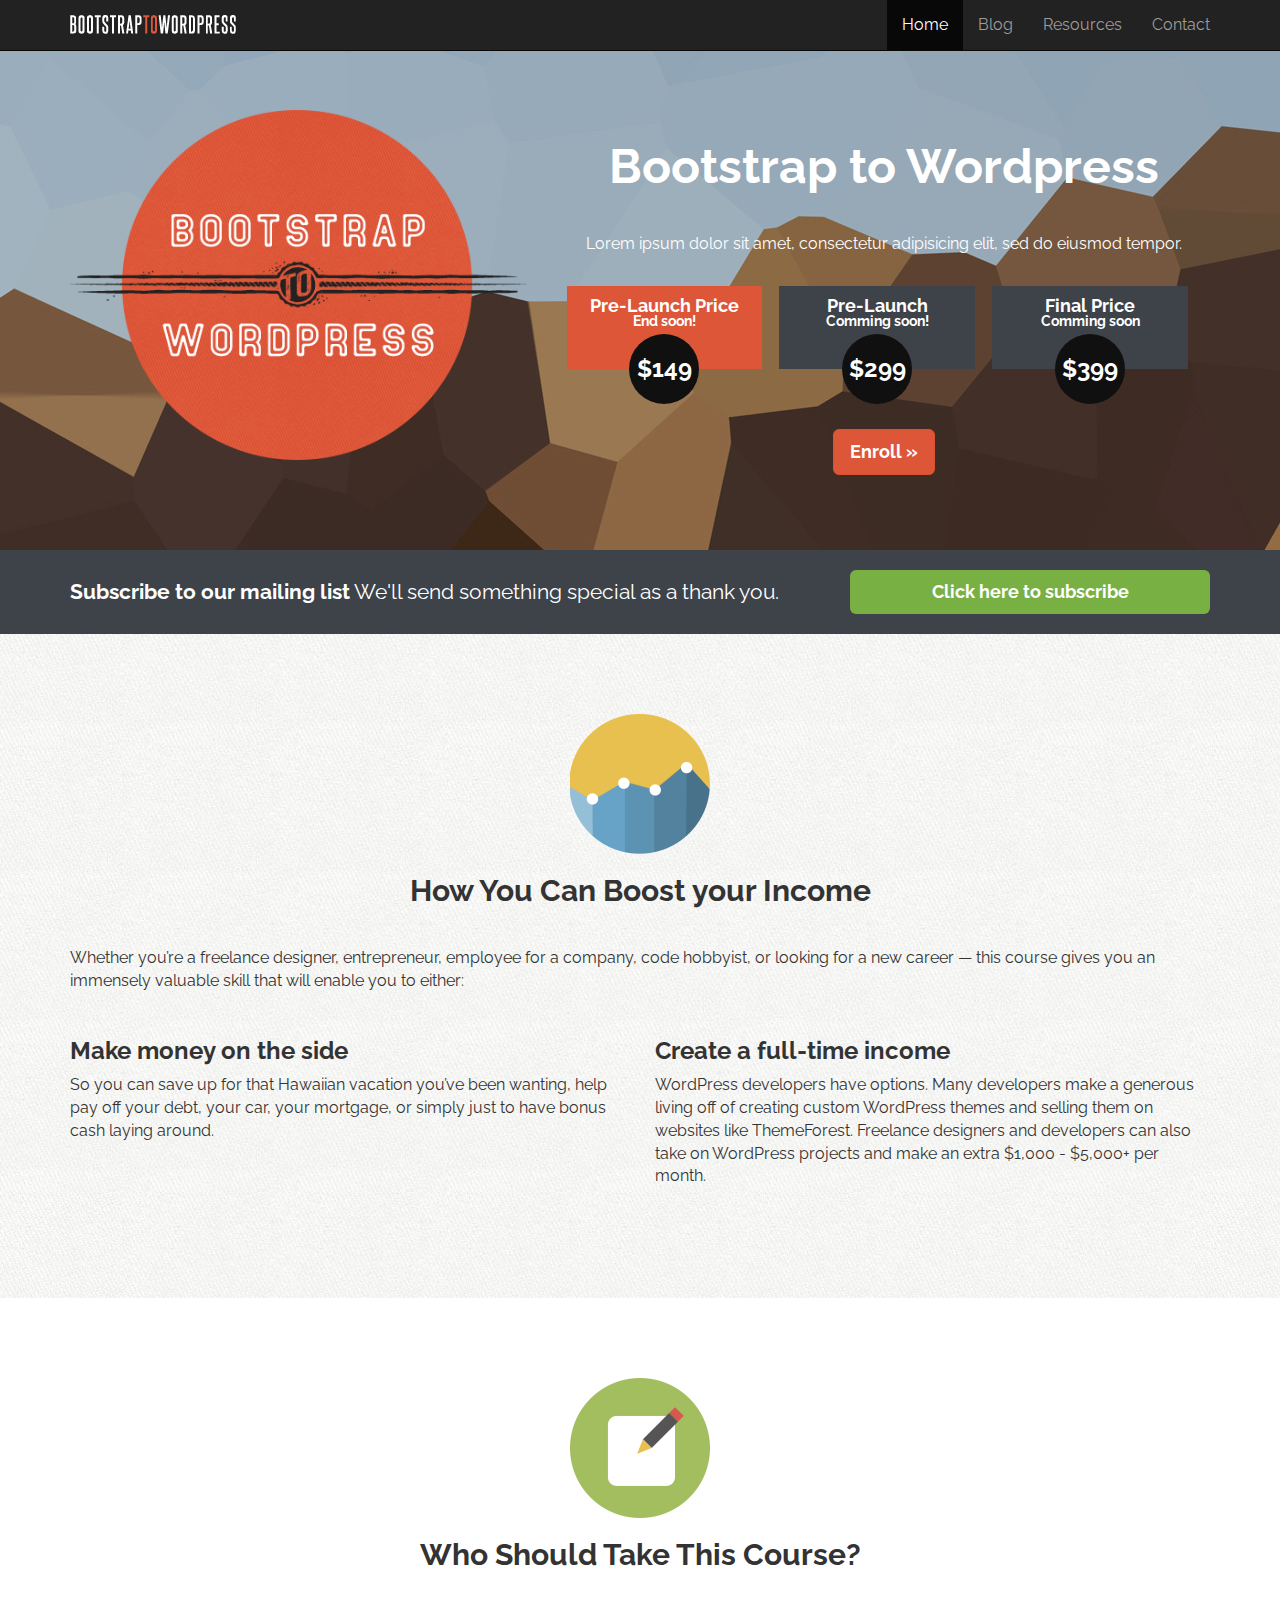
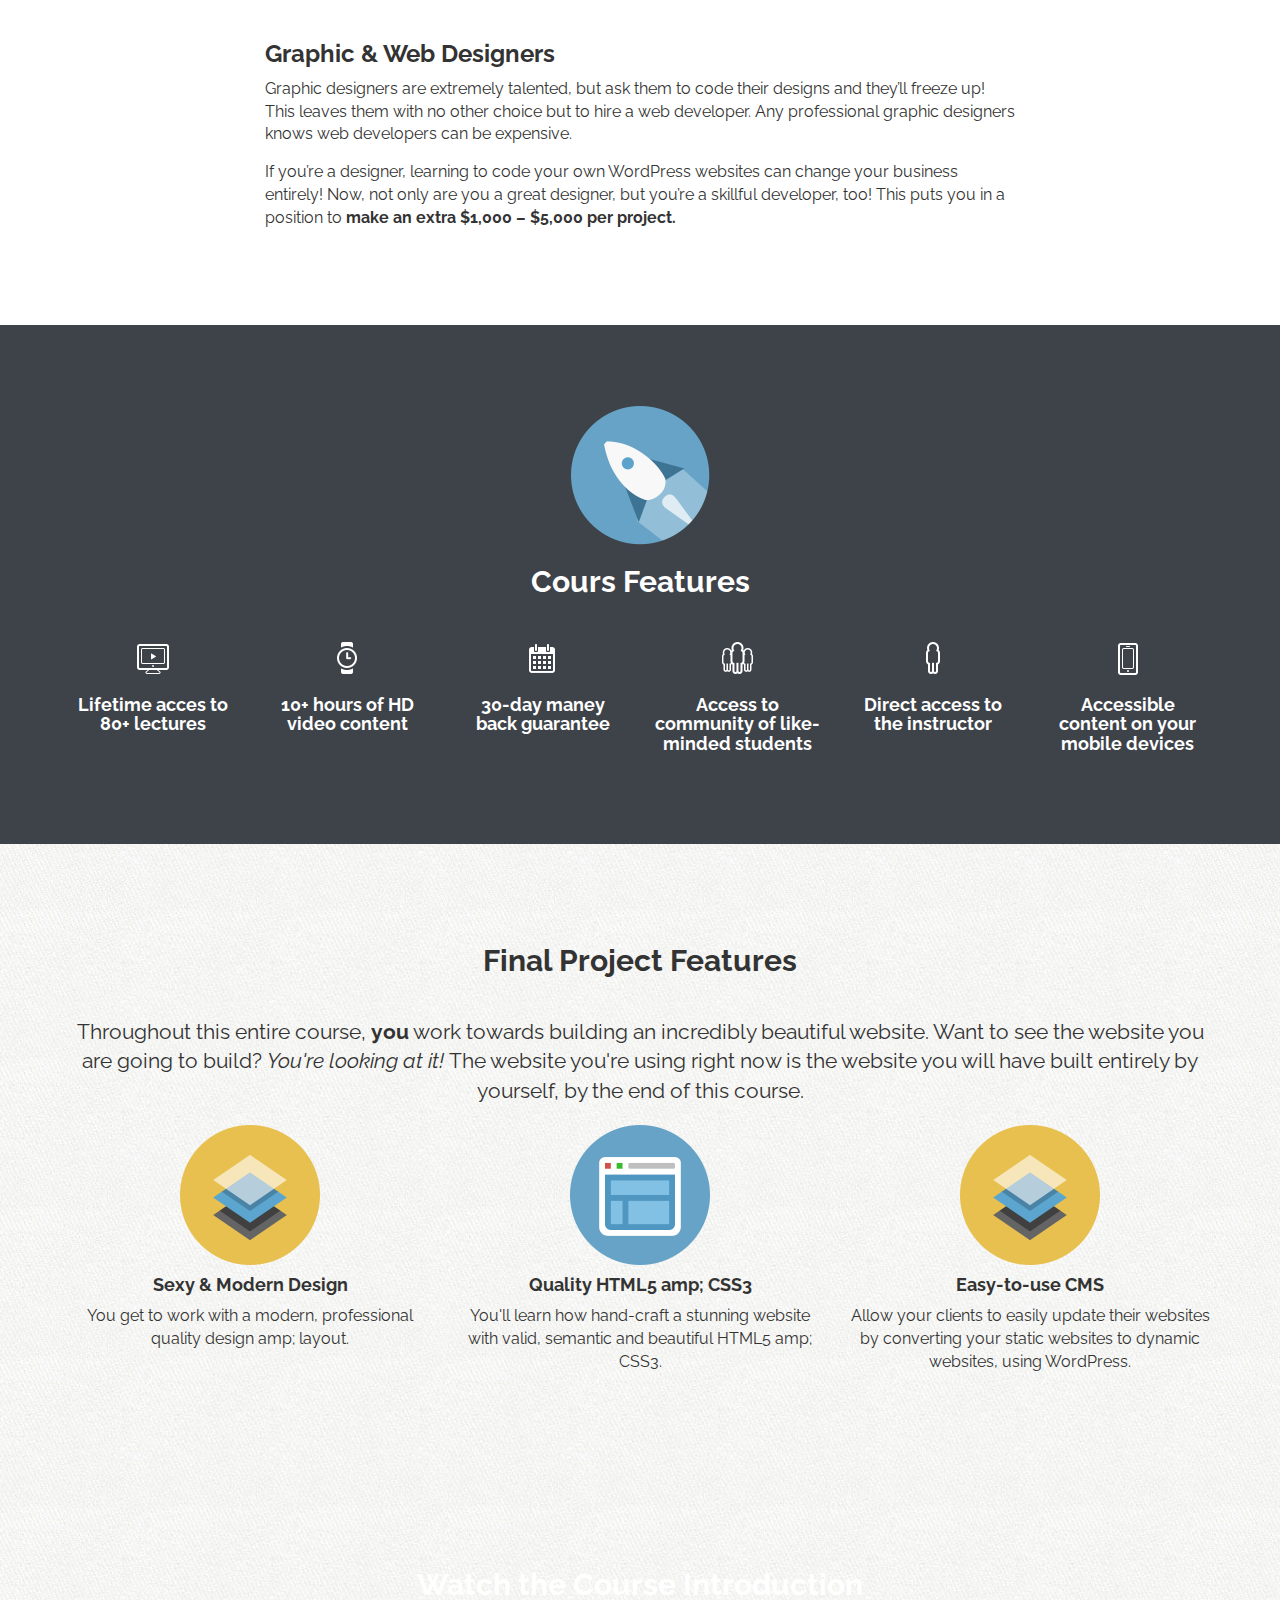
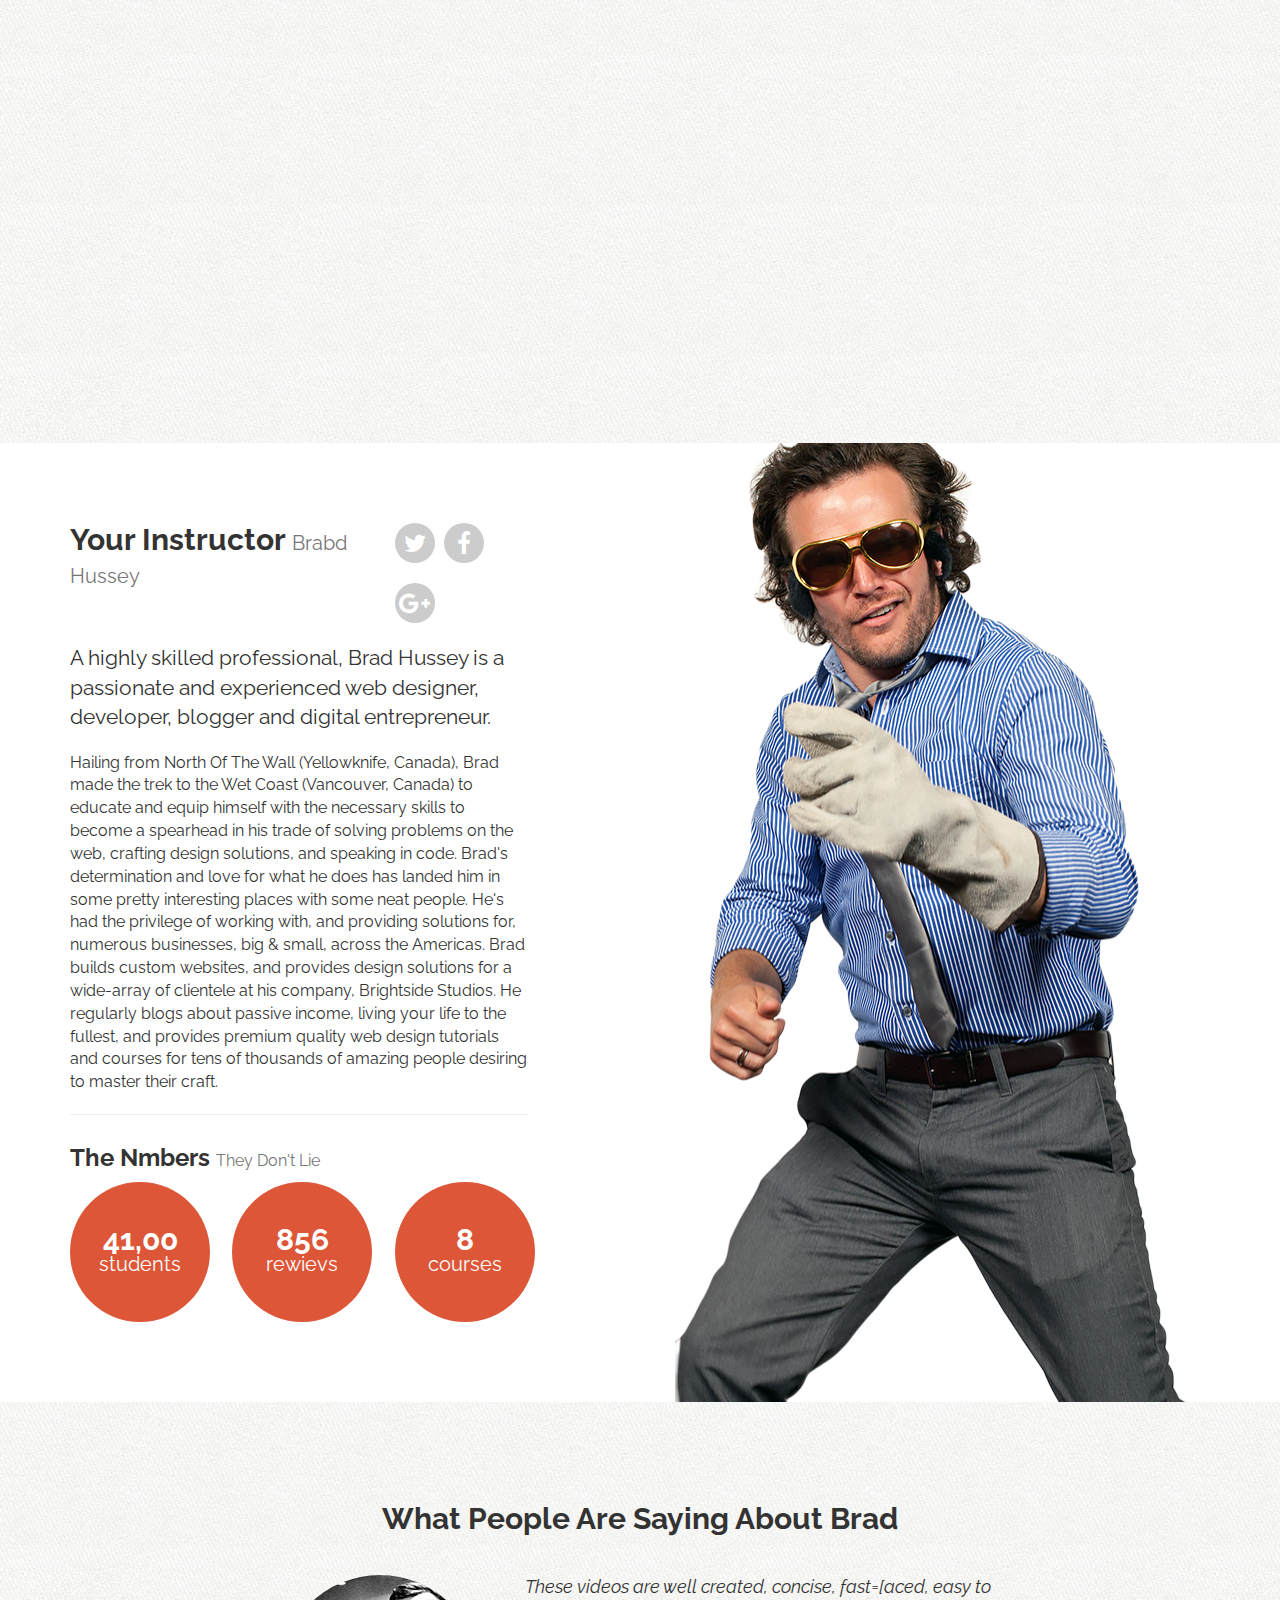
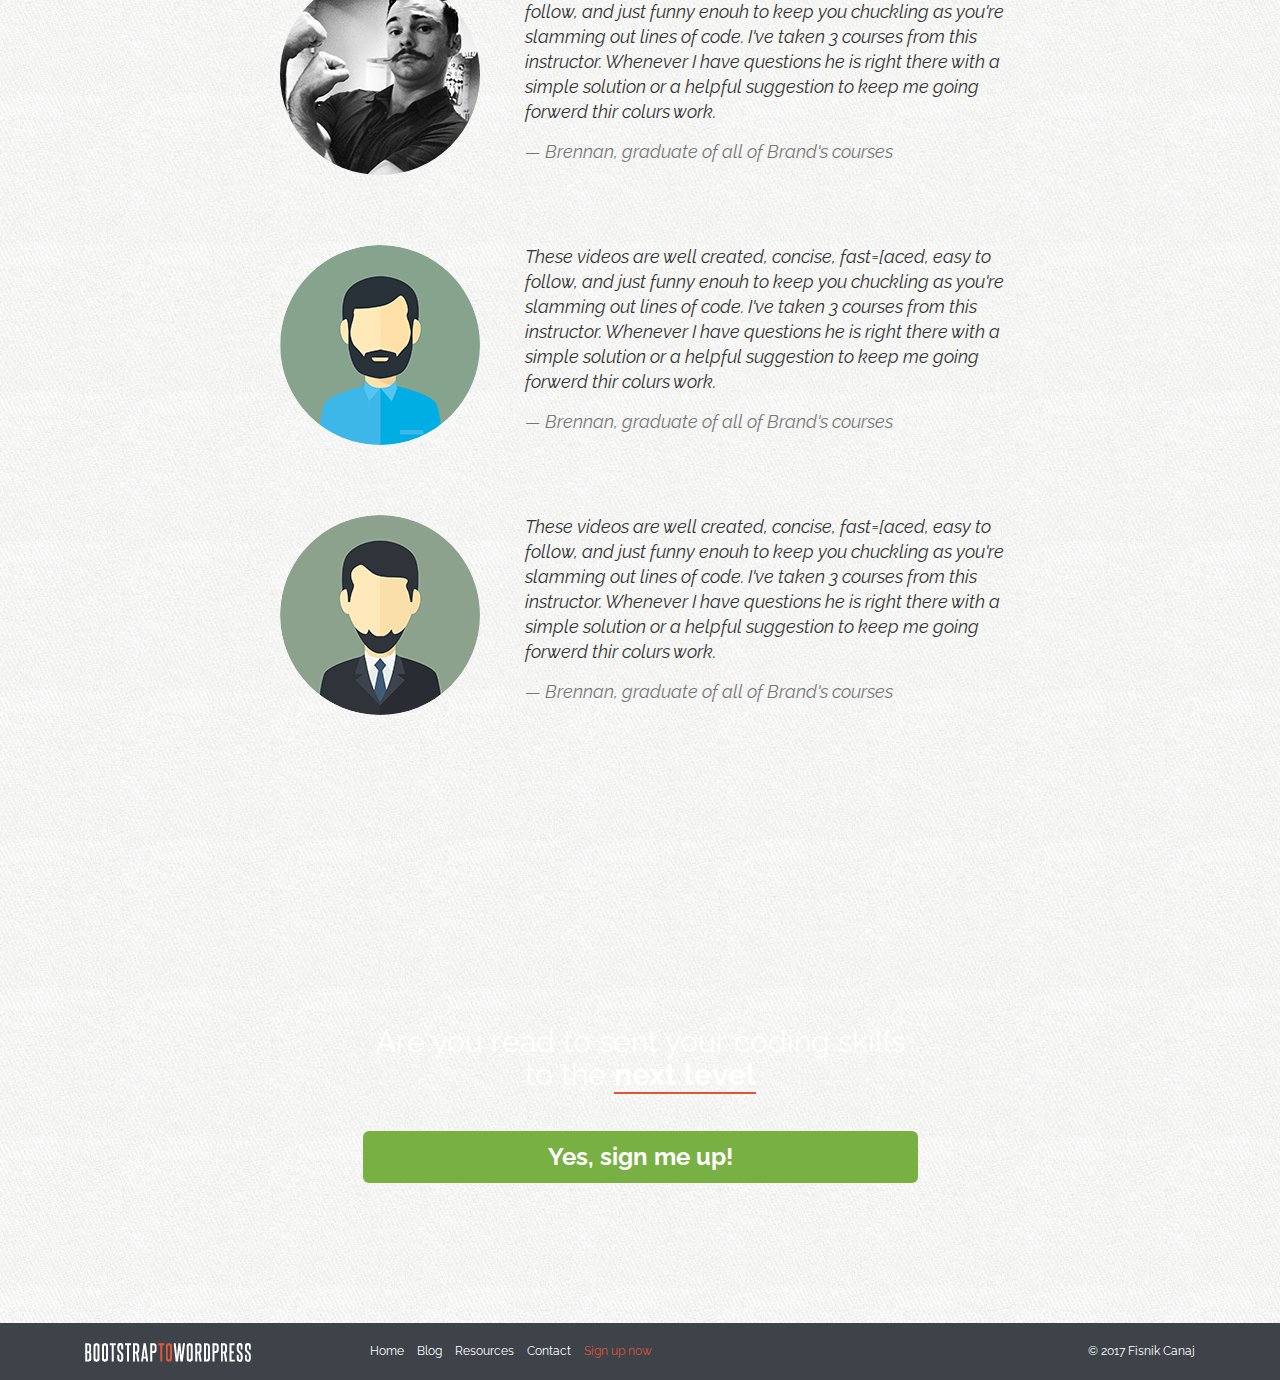
<file: index.html>
<!DOCTYPE html>

<html>

  <head>
    <meta http-equiv="Content-Type" content="text/html; charset=UFC-8">
    <meta charset="utf-8">
    <meta name="viewport" content="width=device-width, initial-scale=1">
    <meta name="description" content="">
    <meta name="author" content="Fisnik Canaj">

    <link rel="icon" href="assets/img/favicon.ico">
    <link rel="stylesheet" href="assets/css/font-awesome/css/font-awesome.min.css">
    <link rel="stylesheet" href="assets/css/bootstrap.min.css">
    <!-- Google fonts Raleway -->
    <link href="https://fonts.googleapis.com/css?family=Raleway:400,700" rel="stylesheet">
    <link rel="stylesheet" href="assets/css/main.css">
    <title>Bootstrap to WordPress</title>

    <!--[if lt IE 9]>
        <script src="https://cdnjs.cloudflare.com/ajax/libs/html5shiv/3.7.3/html5shiv.min.js"></script>
      <![endif]-->

  </head>

  <body>

    <header class="site-header" role="banner">

      <!-- NAVBAR
        ======================================== -->
      <div class="navbar-wrapper">

        <div class="navbar navbar-inverse navbar-fixed-top" role="navigation">

          <div class="container">
            <div class="navbar-header">
              <button type="button" class="navbar-toggle" data-toggle="collapse" data-target=".navbar-collapse">
                <span class="icon-bar"></span>
                <span class="icon-bar"></span>
                <span class="icon-bar"></span>
              </button>
              <a href="/" class="navbar-brand">
                <img src="assets/img/logo.png" alt="Bootstrap to Wordpress">
              </a>
            </div>

            <div class="navbar-collapse collapse">
              <ul class="nav navbar-nav navbar-right">
                <li class="active">
                  <a href="/">Home</a>
                </li>
                <li>
                  <a href="blog.html">Blog</a>
                </li>
                <li>
                  <a href="resources.html">Resources</a>
                </li>
                <li>
                  <a href="contact.html">Contact</a>
                </li>
              </ul>
            </div>
          </div>

        </div>

      </div>
      <!-- navbar wrapper -->

    </header>

    <!-- HERO
      ========================================== -->
    <section id="hero" data-type="background" data-speed="5">

      <article>
        <div class="container clearfix">
          <div class="row">

            <div class="col-sm-5">
              <img class="img-responsive" src="assets/img/logo-badge.png" alt="Bootstrap to Wordpress">
            </div>

            <div class="col-sm-7 hero-text">
              <h1>Bootstrap to Wordpress</h1>
              <p>Lorem ipsum dolor sit amet, consectetur adipisicing elit, sed do eiusmod tempor.</p>

              <div id="price-timeline">

                <div class="price active">
                  <h4>Pre-Launch Price
                    <small>End soon!</small>
                  </h4>
                  <span>$149</span>
                </div>

                <div class="price">
                  <h4>Pre-Launch
                    <small>Comming soon!</small>
                  </h4>
                  <span>$299</span>
                </div>

                <div class="price">
                  <h4>Final Price
                    <small> Comming soon</small>
                  </h4>
                  <span>$399</span>
                </div>

              </div>
              <p>
                <a href="#" class="btn btn-lg btn-danger" href="/" role="button">Enroll &raquo</a>
              </p>

            </div>

          </div>
        </div>
      </article>

    </section>


    <!-- OPT IN section
      ========================================== -->
    <section id="optin">

      <div class="container">
        <div class="row">

          <div class="col-sm-8">
            <p class="lead">
              <strong>Subscribe to our mailing list</strong> We'll send something special as a thank you.</p>
          </div>

          <div class="col-sm-4">
            <button class="btn btn-success btn-lg btn-block" data-toggle="modal" data-target="#myModal">Click here to subscribe</button>
          </div>
        </div>
      </div>

    </section>

    <!-- BOOST YOUR INCOME
      ========================================== -->
    <section id="boost-income">
      <div class="container">

        <div class="section-header">
          <img src="assets/img/icon-boost.png" alt="Chart">
          <h2>How You Can Boost your Income</h2>
        </div>
        <p>Whether you’re a freelance designer, entrepreneur, employee for a company, code hobbyist, or looking for a new career
          — this course gives you an immensely valuable skill that will enable you to either:
        </p>
        <div class="row">
          <div class="col-sm-6">
            <h3>Make money on the side</h3>
            <p>So you can save up for that Hawaiian vacation you’ve been wanting, help pay off your debt, your car, your mortgage,
              or simply just to have bonus cash laying around.</p>
          </div>
          <div class="col-sm-6">
            <h3>Create a full-time income</h3>
            <p>WordPress developers have options. Many developers make a generous living off of creating custom WordPress themes
              and selling them on websites like ThemeForest. Freelance designers and developers can also take on WordPress
              projects and make an extra $1,000 - $5,000+ per month.</p>
          </div>
        </div>
        <p></p>
      </div>
    </section>

    <!-- WHO BENEFITS
      ========================================== -->
    <section id="who-benefits">
      <div class="container">

        <div class="section-header">
          <img src="assets/img/icon-pad.png" alt="Pad and pencil">
          <h2>Who Should Take This Course?</h2>
        </div>

        <div class="row">
          <div class="col-sm-8 col-sm-offset-2">
            <h3>Graphic & Web Designers</h3>
            <p>Graphic designers are extremely talented, but ask them to code their designs and they’ll freeze up! This leaves
              them with no other choice but to hire a web developer. Any professional graphic designers knows web developers
              can be expensive.</p>
            <p>If you’re a designer, learning to code your own WordPress websites can change your business entirely! Now, not
              only are you a great designer, but you’re a skillful developer, too! This puts you in a position to
              <strong>make an extra $1,000 – $5,000 per project.</strong>
            </p>
          </div>
        </div>

      </div>
    </section>

    <!-- COURSE FEATURES
      ========================================== -->
    <section id="course-features">

      <div class="container">
        <div class="section-header">
          <img src="assets/img/icon-rocket.png" alt="Rocket">
          <h2>Cours Features</h2>
        </div>

        <div class="row">
          <div class="col-sm-2">
            <i class="ci ci-computer"></i>
            <h4>Lifetime acces to 80+ lectures</h4>
          </div>

          <div class="col-sm-2">
            <i class="ci ci-watch"></i>
            <h4>10+ hours of HD video content</h4>
          </div>

          <div class="col-sm-2">
            <i class="ci ci-calendar"></i>
            <h4>30-day maney back guarantee</h4>
          </div>

          <div class="col-sm-2">
            <i class="ci ci-community"></i>
            <h4>Access to community of like-minded students</h4>
          </div>

          <div class="col-sm-2">
            <i class="ci ci-instructor"></i>
            <h4>Direct access to the instructor</h4>
          </div>

          <div class="col-sm-2">
            <i class="ci ci-device"></i>
            <h4>Accessible content on your mobile devices</h4>
          </div>
        </div>
      </div>

    </section>

    <!-- PROJECT FEATURES
      ========================================== -->
    <section id="project-features" class="text-center">

      <div class="container">
        <h2>Final Project Features</h2>
        <p class="lead">Throughout this entire course,
          <strong>you</strong> work towards building an incredibly beautiful website. Want to see the website you are going to build?
          <em>
          You're looking at it! </em>The website you're using right now is the website you will have built entirely by yourself,
          by the end of this course.</p>

        <div class="row">
          <div class="col-sm-4">
            <img src="assets/img/icon-design.png" alt="Design">
            <h4>Sexy &amp; Modern Design</h4>
            <p>You get to work with a modern, professional quality design amp; layout.</p>
          </div>

          <div class="col-sm-4">
            <img src="assets/img/icon-code.png" alt="Code">
            <h4>Quality HTML5 amp; CSS3</h4>
            <p>You'll learn how hand-craft a stunning website with valid, semantic and beautiful HTML5 amp; CSS3.</p>
          </div>

          <div class="col-sm-4">
            <img src="assets/img/icon-design.png" alt="Design">
            <h4>Easy-to-use CMS</h4>
            <p>Allow your clients to easily update their websites by converting your static websites to dynamic websites, using
              WordPress.</p>
          </div>
        </div>
      </div>

    </section>

    <!-- VIDEO FEATURES
      ========================================== -->
    <section id="featurette">
      <div class="container">
        <div class="row">
          <div class="col-sm-8  col-sm-offset-2">
            <h2>Watch the Course Introduction</h2>
            <iframe width="100%" height="315" src="https://www.youtube.com/embed/CUxH_rWSI1k" frameborder="0" allowfullscreen></iframe>
          </div>
        </div>
      </div>
    </section>

    <!-- INSTROCTOR
      ========================================== -->
    <section id="instructor">
      <div class="container">
        <div class="instructor-wrapper">
          <div class="row">
            <div class="col-sm-12 col-md-6 col-lg-5">
              <div class="row">
                <div class="col-sm-8">
                  <h2>Your Instructor
                    <small>Brabd Hussey</small>
                  </h2>
                </div>
                <div class="col-sm-4 social-wrapper">
                  <a href="https://twitter.com/fisnikcanaj" class="badge social twitter">
                    <i class="fa fa-twitter"></i>
                  </a>
                  <a href="https://fb.com/fisnikcanaj" class="badge social facebook">
                    <i class="fa fa-facebook"></i>
                  </a>
                  <a href="https://plus.google.com/fisnikcanaj" class="badge social gplus">
                    <i class="fa fa-google-plus"></i>
                  </a>
                </div>
              </div>
              <p class="lead">A highly skilled professional, Brad Hussey is a passionate and experienced web designer, developer, blogger and
                digital entrepreneur.</p>
              <p>Hailing from North Of The Wall (Yellowknife, Canada), Brad made the trek to the Wet Coast (Vancouver, Canada)
                to educate and equip himself with the necessary skills to become a spearhead in his trade of solving problems
                on the web, crafting design solutions, and speaking in code. Brad's determination and love for what he does
                has landed him in some pretty interesting places with some neat people. He's had the privilege of working with,
                and providing solutions for, numerous businesses, big & small, across the Americas. Brad builds custom websites,
                and provides design solutions for a wide-array of clientele at his company, Brightside Studios. He regularly
                blogs about passive income, living your life to the fullest, and provides premium quality web design tutorials
                and courses for tens of thousands of amazing people desiring to master their craft.</p>

              <hr>
              <h3>The Nmbers
                <small>They Don't Lie</small>
              </h3>

              <div class="row">
                <div class="col-xs-4">
                  <div class="num">
                    <div class="num-content">
                      41,00
                      <span>students</span>
                    </div>
                  </div>
                </div>
                <div class="col-xs-4">
                  <div class="num">
                    <div class="num-content">
                       856
                       <span>rewievs</span>
                    </div>
                  </div>
                </div>
                <div class="col-xs-4">
                  <div class="num">
                    <div class="num-content">
                       8
                      <span>courses</span>
                    </div>
                  </div>
                </div>
              </div>
            </div>
          </div>
        </div>
      </div>
    </section>

    <!-- TESTIMONIALS
      ========================================== -->
    <section id="kudos">
      <div class="container">
        <div class="row">
          <div class="col-sm-8 col-sm-offset-2">

            <h2>What People Are Saying About Brad</h2>

            <div class="row testimonial">
              <div class="col-sm-4">
                <img src="assets/img/brennan.jpg" alt="Brennan">
              </div>
              
              <div class="col-sm-8">
                <blockquote>
                  These videos are well created, concise, fast=[aced, easy to follow, and just funny enouh to keep you chuckling as you're slamming out lines of code. I've taken 3 courses from this instructor. Whenever I have questions he is right there with a simple solution or a helpful suggestion to keep me going forwerd thir colurs work.
                  <cite>&mdash; Brennan, graduate of all of Brand's courses </cite>
                </blockquote>
              </div>
            </div>
            <div class="row testimonial">
                <div class="col-sm-4">
                  <img src="assets/img/aj.png" alt="Illustration of a man whit a beard">
                </div>
                
                <div class="col-sm-8">
                  <blockquote>
                    These videos are well created, concise, fast=[aced, easy to follow, and just funny enouh to keep you chuckling as you're slamming out lines of code. I've taken 3 courses from this instructor. Whenever I have questions he is right there with a simple solution or a helpful suggestion to keep me going forwerd thir colurs work.
                    <cite>&mdash; Brennan, graduate of all of Brand's courses </cite>
                  </blockquote>
                </div>
              </div>
              <div class="row testimonial">
                  <div class="col-sm-4">
                    <img src="assets/img/ernest.png" alt="Brennan">
                  </div>
                  
                  <div class="col-sm-8">
                    <blockquote>
                      These videos are well created, concise, fast=[aced, easy to follow, and just funny enouh to keep you chuckling as you're slamming out lines of code. I've taken 3 courses from this instructor. Whenever I have questions he is right there with a simple solution or a helpful suggestion to keep me going forwerd thir colurs work.
                      <cite>&mdash; Brennan, graduate of all of Brand's courses </cite>
                    </blockquote>
                  </div>
                </div>
          </div>
        </div>
      </div>
    </section>

    <!-- SIGN UP SECTION
      ========================================== -->
    <section id="signup" data-type="background" data-speed="4">
      <div class="container">
        <div class="row">
          <div class="col-sm-6 col-sm-offset-3">
            <h2>Are you read to sent your coding skills to the <strong>next level</strong></h2>
            <a href="#" class="btn btn-lg btn-block btn-success">Yes, sign me up!</a>
          </div>
        </div>
      </div>
    </section>

    <!-- FOOTER
      ========================================== -->
    <footer>

      <div class="container">
        <div class="col-sm-3">
          <p><a href="/"><img src="assets/img/logo.png" alt="Bootstrap to Wordpress"></a></p>
        </div>

        <div class="col-sm-6">
          <nav>
            <ul class="list-unstyled list-inline">
              <li><a href="#">Home</a></li>
              <li><a href="#">Blog</a></li>
              <li><a href="#">Resources</a></li>
              <li><a href="#">Contact</a></li>
              <li class="signup-link"><a href="#">Sign up now</a></li>
            </ul>
          </nav>
        </div>

        <div class="col-sm-3">
          <p class="pull-right">&copy; 2017 Fisnik Canaj </p>
        </div>
        
      </div>
    </footer>

    <!-- MODaL
      ======================================= -->
    <div class="modal fade" id="myModal">

      <div class="modal-dialog">
        <div class="modal-content">

          <div class="modal-header">
            <button type="button" class="close" data-dismiss="modal">
              <span aria-hidden="true">&times;</span>
              <span class="sr-only"> Close</span>
            </button>

            <h4 class="modal-title" id="myModalLabel">
              <i class="fa fa-envelope"></i> Subscribe to our Mailing List</h4>
          </div>

          <div class="modal-body">
            <p>Simply enter your name and email! As a thank you for joing us, we're going to give you one of our best-selling
              courses.
              <em>for free</em>
            </p>

            <form action="" class="form-inline" role="form">

              <div class="form-group">
                <label for="subscribe-name" class="sr-only"></label>
                <input type="text" class="form-control" placeholder="Your first name">
              </div>

              <div class="form-group">
                <label for="subscribe-email"></label>
                <input type="text" class="form-control" placeholder="Your first name">
              </div>
              <input type="submit" class="btn btn-danger" value="Subscribe">
            </form>

            <hr/>

            <p>
              <small>By proviting your email you consent to reciving occasionl promotional emails &amp; newsletters.
                <br> No Spam. Just Good stuff. We respect your privacy</small>
            </p>
          </div>

        </div>
      </div>

    </div>

    <script src="https://ajax.googleapis.com/ajax/libs/jquery/3.2.1/jquery.min.js"></script>
    <script src="assets/js/bootstrap.min.js"></script>
    <script src="assets/js/main.js"></script>
  </body>

</html>
</file>
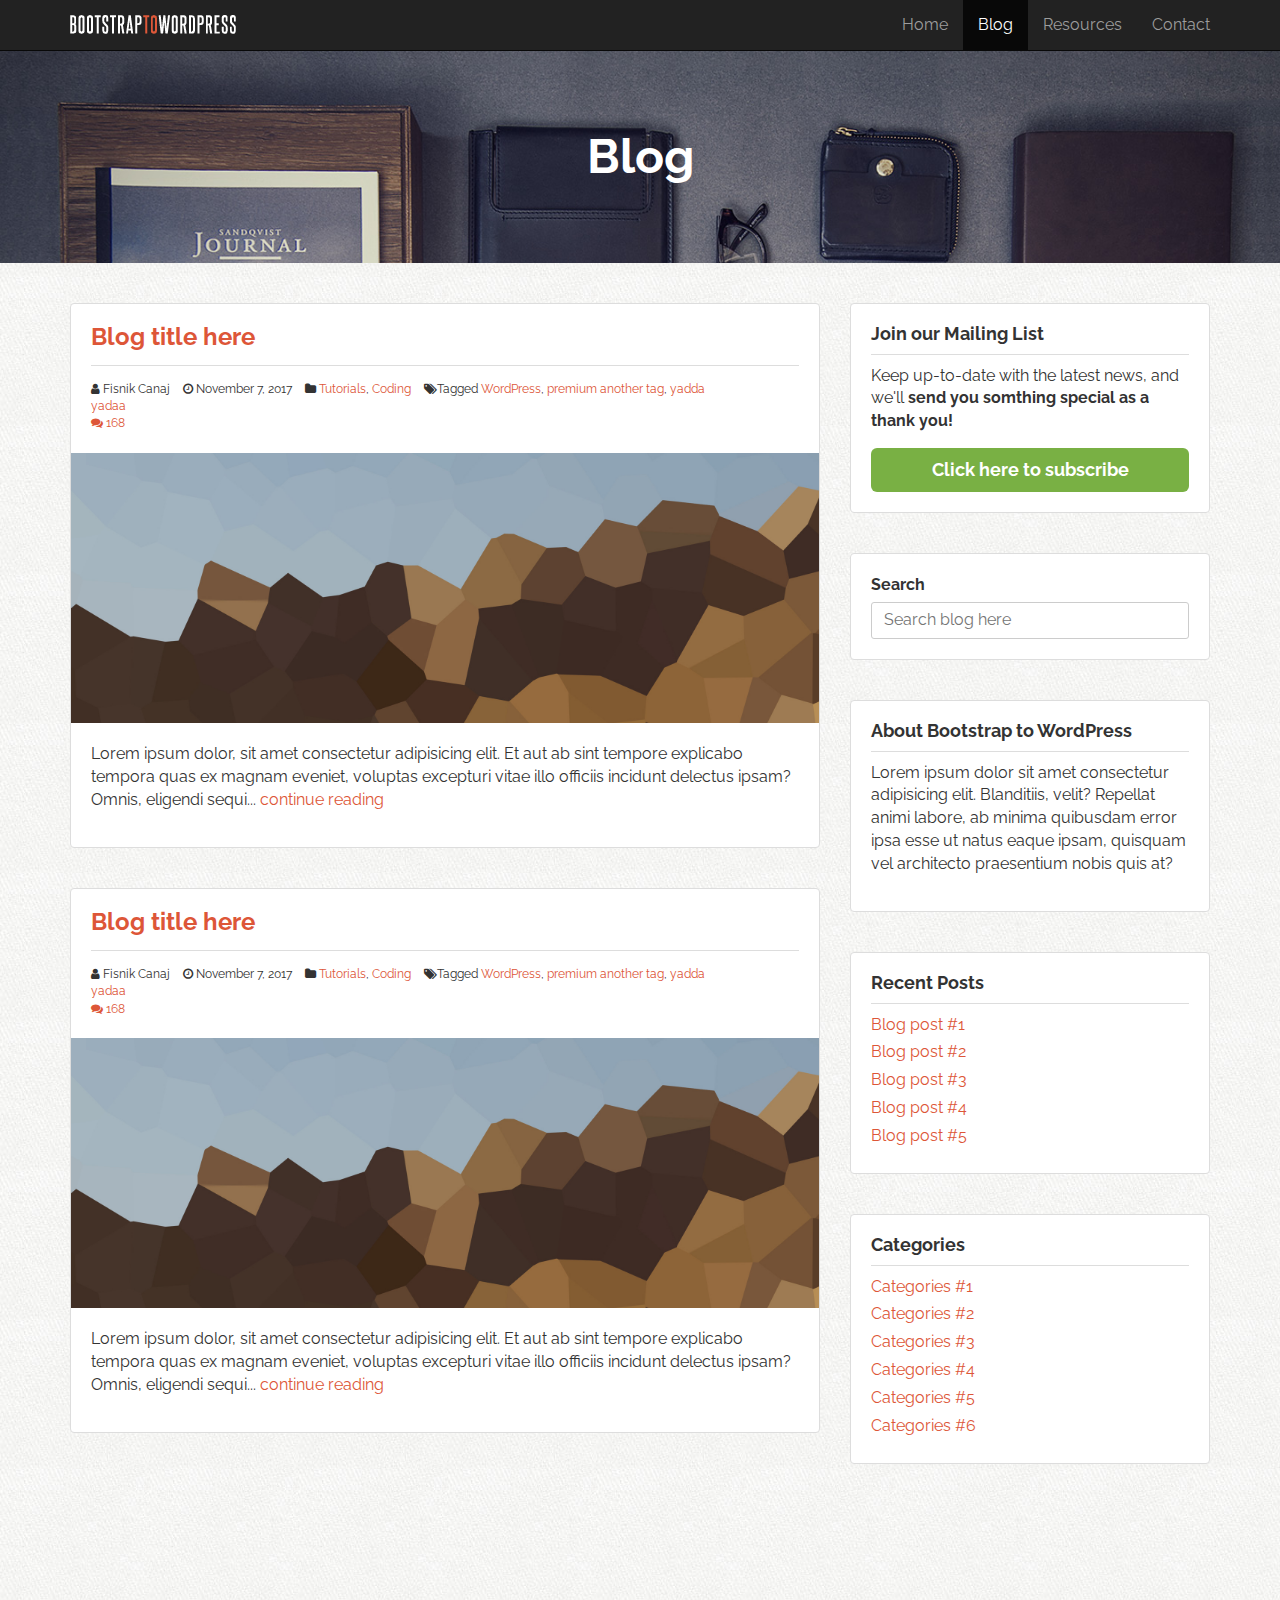
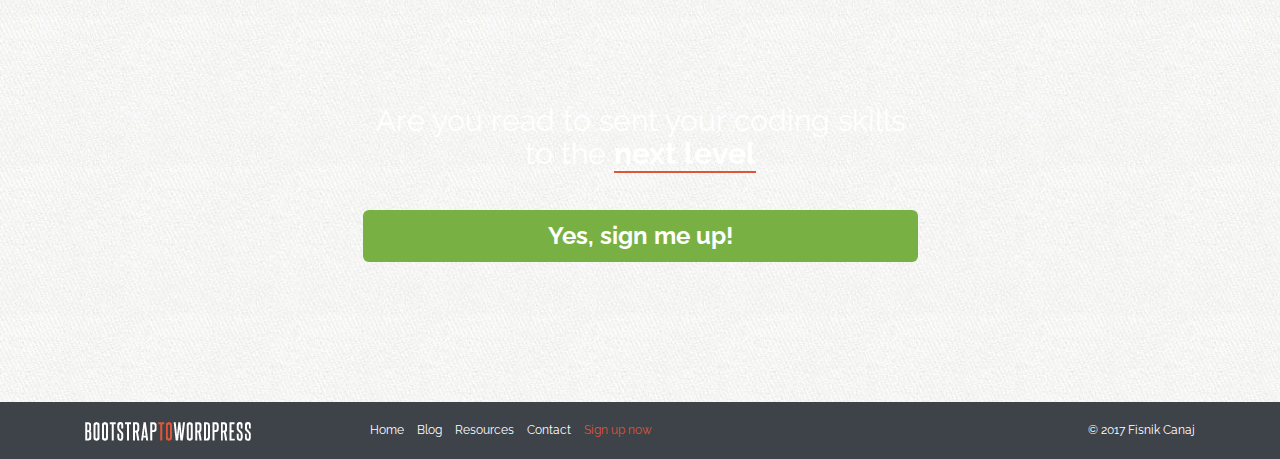
<file: blog.html>
<!DOCTYPE html>

<html>

    <head>
        <meta http-equiv="Content-Type" content="text/html; charset=UFC-8">
        <meta charset="utf-8">
        <meta name="viewport" content="width=device-width, initial-scale=1">
        <meta name="description" content="">
        <meta name="author" content="Fisnik Canaj">

        <link rel="icon" href="assets/img/favicon.ico">
        <link rel="stylesheet" href="assets/css/font-awesome/css/font-awesome.min.css">
        <link rel="stylesheet" href="assets/css/bootstrap.min.css">
        <!-- Google fonts Raleway -->
        <link href="https://fonts.googleapis.com/css?family=Raleway:400,700" rel="stylesheet">
        <link rel="stylesheet" href="assets/css/main.css">
        <title>Bootstrap to WordPress</title>

        <!--[if lt IE 9]>
        <script src="https://cdnjs.cloudflare.com/ajax/libs/html5shiv/3.7.3/html5shiv.min.js"></script>
        <![endif]-->

    </head>

    <body>

        <header class="site-header" role="banner">

            <!-- NAVBAR
        ======================================== -->
            <div class="navbar-wrapper">

                <div class="navbar navbar-inverse navbar-fixed-top" role="navigation">

                    <div class="container">
                        <div class="navbar-header">
                            <button type="button" class="navbar-toggle" data-toggle="collapse" data-target=".navbar-collapse">
                                <span class="icon-bar"></span>
                                <span class="icon-bar"></span>
                                <span class="icon-bar"></span>
                            </button>
                            <a href="/" class="navbar-brand">
                                <img src="assets/img/logo.png" alt="Bootstrap to Wordpress">
                            </a>
                        </div>

                        <div class="navbar-collapse collapse">
                            <ul class="nav navbar-nav navbar-right">
                                <li>
                                    <a href="index.html">Home</a>
                                </li>
                                <li class="active">
                                    <a href="blog.html">Blog</a>
                                </li>
                                <li>
                                    <a href="resources.html">Resources</a>
                                </li>
                                <li>
                                    <a href="contact.html">Contact</a>
                                </li>
                            </ul>
                        </div>
                    </div>

                </div>

            </div>
            <!-- navbar wrapper -->

        </header>

        <section class="feature-image feature-image-default-alt" data-type="background" data-speed="2">
            <h1 class="page-title">Blog</h1>
        </section>
        
        <div class="container">
            <div class="row" id="primary">
        
                <main id="content" class="col-sm-8">
                    <article class="post">
                        <header>
                            <h3>
                                <a href="post.html">Blog title here</a>
                            </h3>
                            <div class="post-details">
                                <i class="fa fa-user"></i> Fisnik Canaj
                                <i class="fa fa-clock-o"></i>
                                <time>November 7, 2017</time>
                                <i class="fa fa-folder"></i>
                                <a href="">Tutorials</a>,
                                <a href="">Coding</a>
                                <i class="fa fa-tags"></i>Tagged
                                <a href="">WordPress</a>,
                                <a href="">premium</a>
                                <a href="">another tag</a>,
                                <a href="">yadda yadaa</a>

                                <div class="post-comment-badge">
                                    <a href="">
                                        <i class="fa fa-comments"></i> 168</a>
                                </div>
                            </div>
                        </header>
                        <div class="post-image">
                            <img src="assets/img/hero-bg.jpg" alt="Hero image">
                        </div>
                        <div class="post-excerpt">
                            <p>Lorem ipsum dolor, sit amet consectetur adipisicing elit. Et aut ab sint tempore explicabo tempora quas
                                ex magnam eveniet, voluptas excepturi vitae illo officiis incidunt delectus ipsam? Omnis, eligendi
                                sequi...
                                <a href="post.html">continue reading</a>
                            </p>
                        </div>
                    </article>

                    <article class="post">
                        <header>
                            <h3>
                                <a href="post.html">Blog title here</a>
                            </h3>
                            <div class="post-details">
                                <i class="fa fa-user"></i> Fisnik Canaj
                                <i class="fa fa-clock-o"></i>
                                <time>November 7, 2017</time>
                                <i class="fa fa-folder"></i>
                                <a href="">Tutorials</a>,
                                <a href="">Coding</a>
                                <i class="fa fa-tags"></i>Tagged
                                <a href="">WordPress</a>,
                                <a href="">premium</a>
                                <a href="">another tag</a>,
                                <a href="">yadda yadaa</a>

                                <div class="post-comment-badge">
                                    <a href="">
                                        <i class="fa fa-comments"></i> 168</a>
                                </div>
                            </div>
                        </header>
                        <div class="post-image">
                            <img src="assets/img/hero-bg.jpg" alt="Hero image">
                        </div>
                        <div class="post-excerpt">
                            <p>Lorem ipsum dolor, sit amet consectetur adipisicing elit. Et aut ab sint tempore explicabo tempora quas
                                ex magnam eveniet, voluptas excepturi vitae illo officiis incidunt delectus ipsam? Omnis, eligendi
                                sequi...
                                <a href="post.html">continue reading</a>
                            </p>
                        </div>
                    </article>
                </main>

                <!-- SIDEBAR
                ======================================== -->

                <aside class="col-sm-4">
                    <div class="widget">
                        <h4>Join our Mailing List</h4>
                        <p>Keep up-to-date with the latest news, and we'll <strong>send you somthing special as a thank you!</strong></p>
                        <button class="btn btn-success btn-lg btn-block" data-toggle="modal" data-target="#myModal">Click here to subscribe</button>
                    </div>
                    <div class="widget">
                        <form action="" class="search-form">
                            <label for="sidebar-search">Search</label>

                            <input type="text" id="sidebar-search" placeholder="Search blog here">
                        </form>
                    </div>
                    <div class="widget">
                        <h4>About Bootstrap to WordPress</h4>
                        <p>Lorem ipsum dolor sit amet consectetur adipisicing elit. Blanditiis, velit? Repellat animi labore, ab minima quibusdam error ipsa esse ut natus eaque ipsam, quisquam vel architecto praesentium nobis quis at?</p>
                    </div>
                    <div class="widget">
                        <h4>Recent Posts</h4>
                        <ul class="">
                            <li><a href="">Blog post #1</a></li>
                            <li><a href="">Blog post #2</a></li>
                            <li><a href="">Blog post #3</a></li>
                            <li><a href="">Blog post #4</a></li>
                            <li><a href="">Blog post #5</a></li>
                        </ul>
                    </div>
                    <div class="widget">
                        <h4>Categories</h4>
                        <ul class="">
                            <li><a href="">Categories #1</a></li>
                            <li><a href="">Categories #2</a></li>
                            <li><a href="">Categories #3</a></li>
                            <li><a href="">Categories #4</a></li>
                            <li><a href="">Categories #5</a></li>
                            <li><a href="">Categories #6</a></li>
                        </ul>
                    </div>
                </aside>
            </div>
        </div>

        <!-- SIGN UP SECTION
            ========================================== -->
        
        <section id="signup" data-type="background" data-speed="4">
            <div class="container">
                <div class="row">
                    <div class="col-sm-6 col-sm-offset-3">
                        <h2>Are you read to sent your coding skills to the
                            <strong>next level</strong>
                        </h2>
                        <a href="#" class="btn btn-lg btn-block btn-success">Yes, sign me up!</a>
                    </div>
                </div>
            </div>
        </section>

        <!-- FOOTER
            ========================================== -->
        <footer>

            <div class="container">
                <div class="col-sm-3">
                    <p>
                        <a href="/">
                            <img src="assets/img/logo.png" alt="Bootstrap to Wordpress">
                        </a>
                    </p>
                </div>

                <div class="col-sm-6">
                    <nav>
                        <ul class="list-unstyled list-inline">
                            <li>
                                <a href="#">Home</a>
                            </li>
                            <li>
                                <a href="#">Blog</a>
                            </li>
                            <li>
                                <a href="#">Resources</a>
                            </li>
                            <li>
                                <a href="#">Contact</a>
                            </li>
                            <li class="signup-link">
                                <a href="#">Sign up now</a>
                            </li>
                        </ul>
                    </nav>
                </div>

                <div class="col-sm-3">
                    <p class="pull-right">&copy; 2017 Fisnik Canaj </p>
                </div>

            </div>
        </footer>

        

        <!-- MODaL
            ======================================= -->
        <div class="modal fade" id="myModal">

            <div class="modal-dialog">
                <div class="modal-content">

                    <div class="modal-header">
                        <button type="button" class="close" data-dismiss="modal">
                            <span aria-hidden="true">&times;</span>
                            <span class="sr-only"> Close</span>
                        </button>

                        <h4 class="modal-title" id="myModalLabel">
                            <i class="fa fa-envelope"></i> Subscribe to our Mailing List</h4>
                    </div>

                    <div class="modal-body">
                        <p>Simply enter your name and email! As a thank you for joing us, we're going to give you one of our best-selling
                            courses.
                            <em>for free</em>
                        </p>

                        <form action="" class="form-inline" role="form">

                            <div class="form-group">
                                <label for="subscribe-name" class="sr-only"></label>
                                <input type="text" class="form-control" placeholder="Your first name">
                            </div>

                            <div class="form-group">
                                <label for="subscribe-email" class="sr-only"></label>
                                <input type="text" class="form-control" placeholder="Your first name">
                            </div>
                            <input type="submit" class="btn btn-danger" value="Subscribe">
                        </form>

                        <hr/>

                        <p>
                            <small>By proviting your email you consent to reciving occasionl promotional emails &amp; newsletters.
                                <br> No Spam. Just Good stuff. We respect your privacy</small>
                        </p>
                    </div>

                </div>
            </div>

        </div>

    <script src="https://ajax.googleapis.com/ajax/libs/jquery/3.2.1/jquery.min.js"></script>
    <script src="assets/js/bootstrap.min.js"></script>
    <script src="assets/js/main.js"></script>
    </body>
</html>
</file>
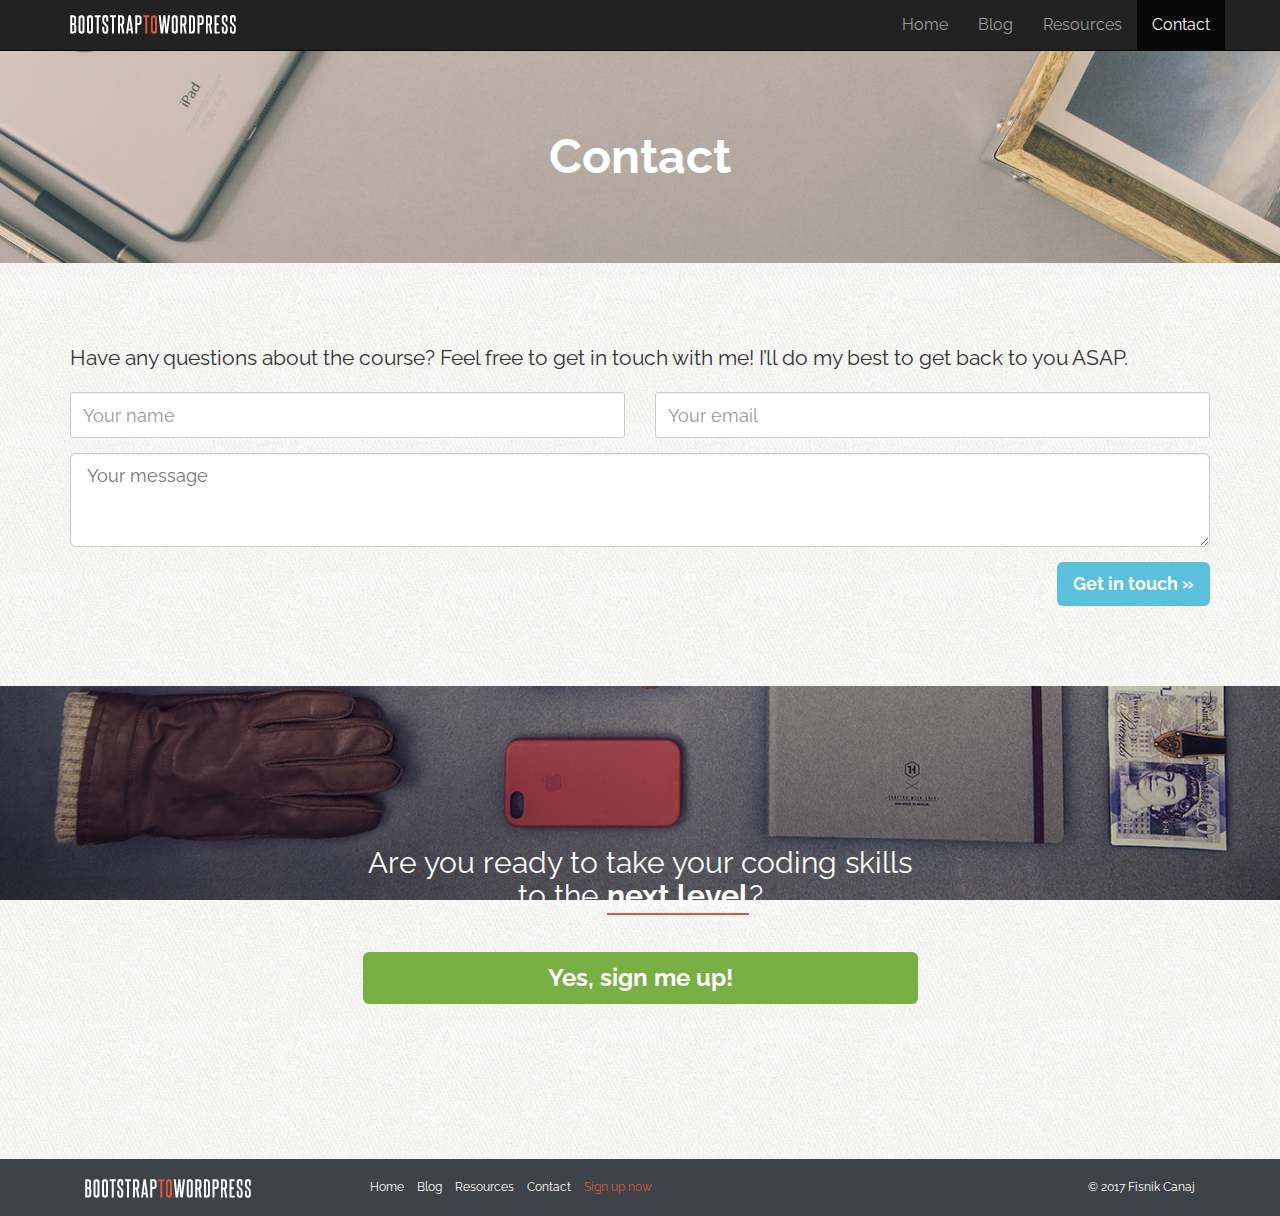
<file: contact.html>
<!DOCTYPE html>

<html>

    <head>
        <meta http-equiv="Content-Type" content="text/html; charset=UFC-8">
        <meta charset="utf-8">
        <meta name="viewport" content="width=device-width, initial-scale=1">
        <meta name="description" content="">
        <meta name="author" content="Fisnik Canaj">

        <link rel="icon" href="assets/img/favicon.ico">
        <link rel="stylesheet" href="assets/css/font-awesome/css/font-awesome.min.css">
        <link rel="stylesheet" href="assets/css/bootstrap.min.css">
        <!-- Google fonts Raleway -->
        <link href="https://fonts.googleapis.com/css?family=Raleway:400,700" rel="stylesheet">
        <link rel="stylesheet" href="assets/css/main.css">
        <title>Bootstrap to WordPress</title>

        <!--[if lt IE 9]>
            <script src="https://cdnjs.cloudflare.com/ajax/libs/html5shiv/3.7.3/html5shiv.min.js"></script>
            <![endif]-->

    </head>

    <body>

        <header class="site-header" role="banner">
        
            <!-- NAVBAR
                ================================================== -->
            <div class="navbar-wrapper">
        
                <div class="navbar navbar-inverse navbar-fixed-top" role="navigation">
                    <div class="container">
                        <div class="navbar-header">
                            <button type="button" class="navbar-toggle" data-toggle="collapse" data-target=".navbar-collapse">
                                <span class="sr-only">Toggle navigation</span>
                                <span class="icon-bar"></span>
                                <span class="icon-bar"></span>
                                <span class="icon-bar"></span>
                            </button>
                            <a class="navbar-brand" href="/">
                                <img src="assets/img/logo.png" alt="Bootstrap to Wordpress">
                            </a>
                        </div>
                        <div class="navbar-collapse collapse">
                            <ul class="nav navbar-nav navbar-right">
                                <li>
                                    <a href="index.html">Home</a>
                                </li>
                                <li>
                                    <a href="blog.html">Blog</a>
                                </li>
                                <li>
                                    <a href="resources.html">Resources</a>
                                </li>
                                <li class="active">
                                    <a href="contact.html">Contact</a>
                                </li>
                            </ul>
                        </div>
                    </div>
                </div>
        
            </div>
        </header>
        
        
        <!-- FEATURE IMAGE
            ================================================== -->
        <section class="feature-image feature-image-default" data-type="background" data-speed="2">
            <h1>Contact</h1>
        </section>
        
        
        <!-- MAIN CONTENT
            ================================================== -->
        <div class="container">
            <div class="row" id="primary">
        
                <div id="content" class="col-sm-12">
        
                    <section class="main-content">
                        <p class="lead">Have any questions about the course? Feel free to get in touch with me! I&rsquo;ll do my best to get back
                            to you ASAP.</p>
        
                        <form role="form" class="clearfix">
                            <div class="row">
                                <div class="col-sm-6">
                                    <div class="form-group">
                                        <label class="sr-only" for="contact-name">Name</label>
                                        <input type="text" class="form-control input-lg" id="contact-name" placeholder="Your name">
                                    </div>
                                </div>
                                <!-- end col -->
        
                                <div class="col-sm-6">
                                    <div class="form-group">
                                        <label class="sr-only" for="contact-email">Email</label>
                                        <input type="text" class="form-control input-lg" id="contact-email" placeholder="Your email">
                                    </div>
                                </div>
                                <!-- end col -->
        
                                <div class="col-sm-12">
                                    <div class="form-group">
                                        <label class="sr-only" for="contact-words">Message</label>
                                        <textarea class="form-conrol input-lg" id="contact-words" placeholder="Your message" rows="3"></textarea>
                                    </div>
                                </div>
                                <!-- end col -->
                            </div>
                            <!-- row -->
                            <input type="submit" class="btn btn-info btn-lg pull-right" value="Get in touch &raquo;">
                        </form>
        
                    </section>
        
                </div>
                <!-- content -->
        
            </div>
            <!-- primary -->
        </div>
        <!-- container -->
        
        
        <!-- SIGN UP SECTION
            ================================================== -->
        <section id="signup" data-type="background" data-speed="5">
            <div class="container">
                <div class="row">
                    <div class="col-sm-6 col-sm-offset-3">
                        <h2>Are you ready to take your coding skills to the
                            <strong>next level</strong>?</h2>
                        <p>
                            <a href="" class="btn btn-lg btn-block btn-success">Yes, sign me up!</a>
                        </p>
                    </div>
                    <!-- end col -->
                </div>
                <!-- row -->
            </div>
            <!-- container -->
        </section>
        <!-- signup -->
        
        
        <!-- FOOTER
            ================================================== -->
        <footer>
            <div class="container">
                <div class="col-sm-3">
                    <p>
                        <a href="/">
                            <img src="assets/img/logo.png" alt="Bootstrap to Wordpress">
                        </a>
                    </p>
                </div>
                <!-- end col -->
                <div class="col-sm-6">
                    <nav>
                        <ul class="list-unstyled list-inline">
                            <li>
                                <a href="">Home</a>
                            </li>
                            <li>
                                <a href="">Blog</a>
                            </li>
                            <li>
                                <a href="">Resources</a>
                            </li>
                            <li>
                                <a href="">Contact</a>
                            </li>
                            <li class="signup-link">
                                <a href="">Sign up now</a>
                            </li>
                        </ul>
                    </nav>
                </div>
                <!-- end col -->
                <div class="col-sm-3">
                    <p class="pull-right">&copy; 2017 Fisnik Canaj</p>
                </div>
                <!-- end col -->
            </div>
            <!-- container -->
        </footer>
        
        
        <!-- MODAL
            ================================================== -->
        <div class="modal fade" id="myModal" tabindex="-1" role="dialog" aria-labelledby="myModalLabel" aria-hidden="true">
            <div class="modal-dialog">
                <div class="modal-content">
                    <div class="modal-header">
                        <button type="button" class="close" data-dismiss="modal">
                            <span aria-hidden="true">&times;</span>
                            <span class="sr-only">Close</span>
                        </button>
                        <h4 class="modal-title" id="myModalLabel">
                            <i class="icon icon-envelope-alt"></i> Subscribe to our Mailing List</h4>
                    </div>
                    <div class="modal-body">
                        <p>Simply enter your name and email! As a thank you for joining us, we're going to give you one of our best-selling
                            courses,
                            <em>for free!</em>
                        </p>
        
                        <form class="form-inline" role="form">
                            <div class="form-group">
                                <label class="sr-only" for="subscribe-name">Your first name</label>
                                <input type="text" class="form-control" id="subscribe-name" placeholder="Your first name">
                            </div>
                            <div class="form-group">
                                <label class="sr-only" for="subscribe-email">and your email</label>
                                <input type="text" class="form-control" id="subscribe-email" placeholder="and your email">
                            </div>
                            <input type="submit" class="btn btn-danger" value="Subscribe!">
                        </form>
        
                        <hr>
        
                        <p>
                            <small>By providing your email you consent to receiving occasional promotional emails &amp; newsletters.
                                <br>No Spam. Just good stuff. We respect your privacy &amp; you may unsubscribe at any time.</small>
                        </p>
                    </div>
                    <!-- modal-body -->
                </div>
                <!-- modal-content -->
            </div>
            <!-- modal-dialog -->
        </div>
        <!-- modal -->

    <script src="https://ajax.googleapis.com/ajax/libs/jquery/3.2.1/jquery.min.js"></script>
    <script src="assets/js/bootstrap.min.js"></script>
    <script src="assets/js/main.js"></script>
    </body>

</html>
</file>
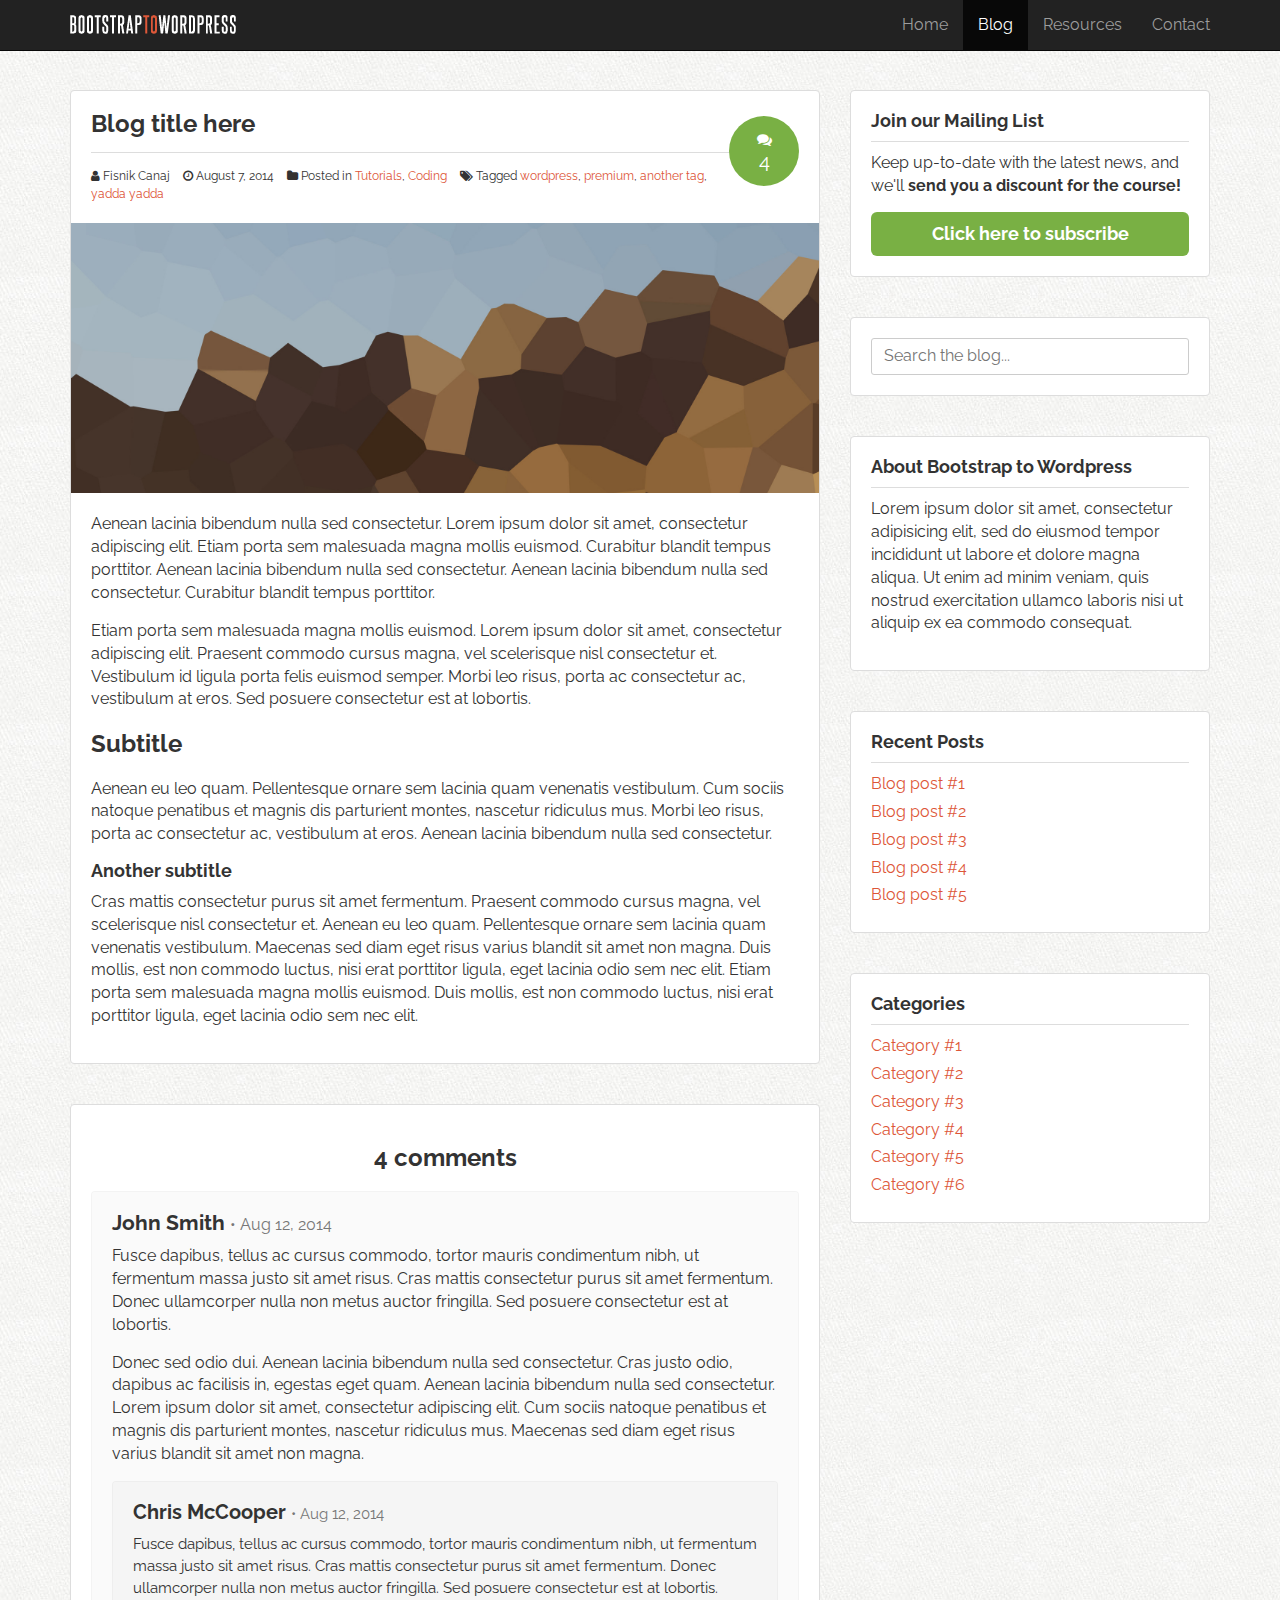
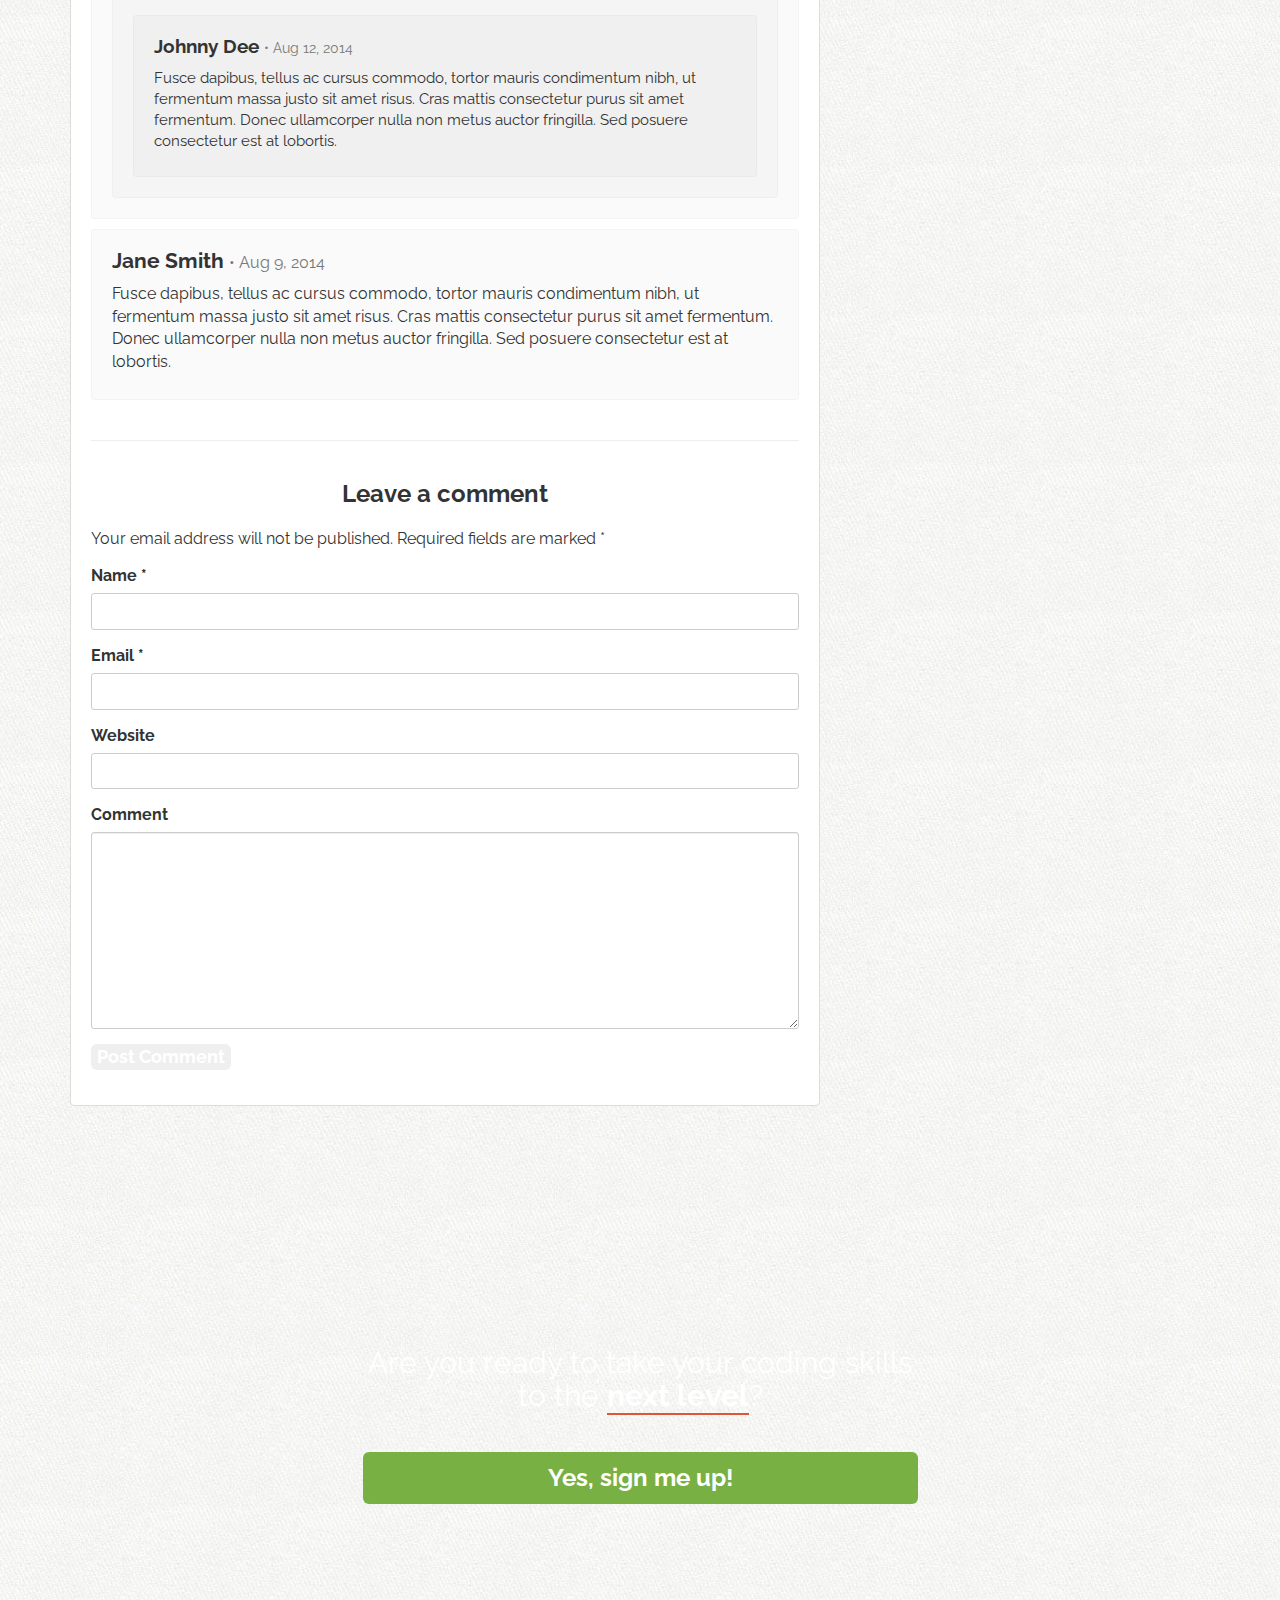
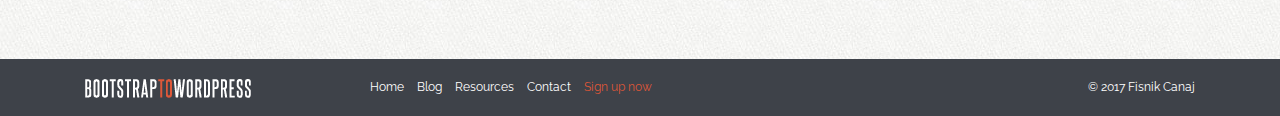
<file: post.html>
<!DOCTYPE html>

<html>

<head>
    <meta http-equiv="Content-Type" content="text/html; charset=UFC-8">
    <meta charset="utf-8">
    <meta name="viewport" content="width=device-width, initial-scale=1">
    <meta name="description" content="">
    <meta name="author" content="Fisnik Canaj">

    <link rel="icon" href="assets/img/favicon.ico">
    <link rel="stylesheet" href="assets/css/font-awesome/css/font-awesome.min.css">
    <link rel="stylesheet" href="assets/css/bootstrap.min.css">
    <!-- Google fonts Raleway -->
    <link href="https://fonts.googleapis.com/css?family=Raleway:400,700" rel="stylesheet">
    <link rel="stylesheet" href="assets/css/main.css">
    <title>Blog Post | Bootstrap to WordPress</title>

    <!--[if lt IE 9]>
        <script src="https://cdnjs.cloudflare.com/ajax/libs/html5shiv/3.7.3/html5shiv.min.js"></script>
        <![endif]-->

</head>

<body class="single">

    <header class="site-header" role="banner">

        <!-- NAVBAR
		================================================== -->
        <div class="navbar-wrapper">

            <div class="navbar navbar-inverse navbar-fixed-top" role="navigation">
                <div class="container">
                    <div class="navbar-header">
                        <button type="button" class="navbar-toggle" data-toggle="collapse" data-target=".navbar-collapse">
                            <span class="sr-only">Toggle navigation</span>
                            <span class="icon-bar"></span>
                            <span class="icon-bar"></span>
                            <span class="icon-bar"></span>
                        </button>
                        <a class="navbar-brand" href="/">
                            <img src="assets/img/logo.png" alt="Bootstrap to Wordpress">
                        </a>
                    </div>
                    <div class="navbar-collapse collapse">
                        <ul class="nav navbar-nav navbar-right">
                            <li>
                                <a href="index.html">Home</a>
                            </li>
                            <li class="active">
                                <a href="blog.html">Blog</a>
                            </li>
                            <li>
                                <a href="resources.html">Resources</a>
                            </li>
                            <li>
                                <a href="contact.html">Contact</a>
                            </li>
                        </ul>
                    </div>
                </div>
            </div>

        </div>
    </header>


    <!-- MAIN CONTENT
	================================================== -->
    <div class="container">
        <div class="row" id="primary">

            <div id="content" class="col-sm-8">

                <article class="post">
                    <header>
                        <h1>Blog title here</h1>
                        <div class="post-details">
                            <i class="fa fa-user"></i> Fisnik Canaj
                            <i class="fa fa-clock-o"></i>
                            <time>August 7, 2014</time>
                            <i class="fa fa-folder"></i> Posted in
                            <a href="">Tutorials</a>,
                            <a href="">Coding</a>
                            <i class="fa fa-tags"></i> Tagged
                            <a href="">wordpress</a>,
                            <a href="">premium</a>,
                            <a href="">another tag</a>,
                            <a href="">yadda yadda</a>

                            <div class="post-comments-badge">
                                <a href="">
                                    <i class="fa fa-comments"></i> 4</a>
                            </div>
                        </div>
                        <!-- post-details -->
                    </header>
                    <div class="post-image">
                        <img src="assets/img/hero-bg.jpg">
                    </div>
                    <!-- post-image -->
                    <div class="post-body">
                        <p>Aenean lacinia bibendum nulla sed consectetur. Lorem ipsum dolor sit amet, consectetur adipiscing
                            elit. Etiam porta sem malesuada magna mollis euismod. Curabitur blandit tempus porttitor. Aenean
                            lacinia bibendum nulla sed consectetur. Aenean lacinia bibendum nulla sed consectetur. Curabitur
                            blandit tempus porttitor.</p>

                        <p>Etiam porta sem malesuada magna mollis euismod. Lorem ipsum dolor sit amet, consectetur adipiscing
                            elit. Praesent commodo cursus magna, vel scelerisque nisl consectetur et. Vestibulum id ligula
                            porta felis euismod semper. Morbi leo risus, porta ac consectetur ac, vestibulum at eros. Sed
                            posuere consectetur est at lobortis.</p>

                        <h3>Subtitle</h3>
                        <p>Aenean eu leo quam. Pellentesque ornare sem lacinia quam venenatis vestibulum. Cum sociis natoque
                            penatibus et magnis dis parturient montes, nascetur ridiculus mus. Morbi leo risus, porta ac
                            consectetur ac, vestibulum at eros. Aenean lacinia bibendum nulla sed consectetur.</p>

                        <h4>Another subtitle</h4>
                        <p>Cras mattis consectetur purus sit amet fermentum. Praesent commodo cursus magna, vel scelerisque
                            nisl consectetur et. Aenean eu leo quam. Pellentesque ornare sem lacinia quam venenatis vestibulum.
                            Maecenas sed diam eget risus varius blandit sit amet non magna. Duis mollis, est non commodo
                            luctus, nisi erat porttitor ligula, eget lacinia odio sem nec elit. Etiam porta sem malesuada
                            magna mollis euismod. Duis mollis, est non commodo luctus, nisi erat porttitor ligula, eget lacinia
                            odio sem nec elit.</p>
                    </div>
                    <!-- post-body -->
                </article>
                <!-- post -->

                <div id="comments">
                    <div class="comments-wrap">
                        <h3>4 comments</h3>

                        <!-- These comments will have an image and more information when we use WordPress -->

                        <ol class="comments-list">
                            <li class="comment">
                                <h4>John Smith
                                    <small>&bull; Aug 12, 2014</small>
                                </h4>
                                <div class="comment-body">
                                    <p>Fusce dapibus, tellus ac cursus commodo, tortor mauris condimentum nibh, ut fermentum
                                        massa justo sit amet risus. Cras mattis consectetur purus sit amet fermentum. Donec
                                        ullamcorper nulla non metus auctor fringilla. Sed posuere consectetur est at lobortis.</p>

                                    <p>Donec sed odio dui. Aenean lacinia bibendum nulla sed consectetur. Cras justo odio, dapibus
                                        ac facilisis in, egestas eget quam. Aenean lacinia bibendum nulla sed consectetur.
                                        Lorem ipsum dolor sit amet, consectetur adipiscing elit. Cum sociis natoque penatibus
                                        et magnis dis parturient montes, nascetur ridiculus mus. Maecenas sed diam eget risus
                                        varius blandit sit amet non magna.</p>
                                </div>
                                <!-- comment-body -->

                                <ol class="children">
                                    <li class="comment">
                                        <h4>Chris McCooper
                                            <small>&bull; Aug 12, 2014</small>
                                        </h4>
                                        <div class="comment-body">
                                            <p>Fusce dapibus, tellus ac cursus commodo, tortor mauris condimentum nibh, ut fermentum
                                                massa justo sit amet risus. Cras mattis consectetur purus sit amet fermentum.
                                                Donec ullamcorper nulla non metus auctor fringilla. Sed posuere consectetur
                                                est at lobortis.</p>
                                        </div>
                                        <!-- comment-body -->

                                        <ol class="children">
                                            <li class="comment">
                                                <h4>Johnny Dee
                                                    <small>&bull; Aug 12, 2014</small>
                                                </h4>
                                                <div class="comment-body">
                                                    <p>Fusce dapibus, tellus ac cursus commodo, tortor mauris condimentum nibh,
                                                        ut fermentum massa justo sit amet risus. Cras mattis consectetur
                                                        purus sit amet fermentum. Donec ullamcorper nulla non metus auctor
                                                        fringilla. Sed posuere consectetur est at lobortis.</p>
                                                </div>
                                                <!-- comment-body -->
                                            </li>
                                        </ol>

                                    </li>
                                </ol>
                            </li>

                            <li class="comment">
                                <h4>Jane Smith
                                    <small>&bull; Aug 9, 2014</small>
                                </h4>
                                <div class="comment-body">
                                    <p>Fusce dapibus, tellus ac cursus commodo, tortor mauris condimentum nibh, ut fermentum
                                        massa justo sit amet risus. Cras mattis consectetur purus sit amet fermentum. Donec
                                        ullamcorper nulla non metus auctor fringilla. Sed posuere consectetur est at lobortis.</p>
                                </div>
                                <!-- comment-body -->
                            </li>
                        </ol>
                        <!-- comments-list -->

                        <div id="leave-comment">
                            <h3>Leave a comment</h3>

                            <form>
                                <p>Your email address will not be published. Required fields are marked
                                    <span class="required">*</span>
                                </p>
                                <p class="comment-form-author">
                                    <label>Name *</label>
                                    <input id="author" type="text">
                                </p>
                                <p class="comment-form-email">
                                    <label for="email">Email *</label>
                                    <input id="email" type="email">
                                </p>
                                <p class="comment-form-url">
                                    <label for="url">Website</label>
                                    <input id="url" type="url">
                                </p>
                                <p class="comment-form-comment">
                                    <label for="comment">Comment</label>
                                    <textarea id="comment" cols="45" rows="8"></textarea>
                                </p>
                                <p class="form-submit">
                                    <input name="submit" type="submit" id="submit" value="Post Comment">
                                </p>
                            </form>

                        </div>
                        <!-- leave-comment -->

                    </div>
                    <!-- comments -->
                </div>
                <!-- comments-wrap -->
            </div>
            <!-- content -->


            <!-- SIDEBAR
			================================================== -->
            <aside class="col-sm-4">

                <div class="widget">
                    <h4>Join our Mailing List</h4>
                    <p>Keep up-to-date with the latest news, and we'll
                        <strong>send you a discount for the course!</strong>
                    </p>
                    <button class="btn btn-success btn-lg btn-block" data-toggle="modal" data-target="#myModal">
                        Click here to subscribe
                    </button>
                </div>
                <!-- widget -->

                <div class="widget">
                    <form role="form" class="search-form">
                        <input type="text" placeholder="Search the blog...">
                    </form>
                </div>
                <!-- widget -->

                <div class="widget">
                    <h4>About Bootstrap to Wordpress</h4>
                    <p>Lorem ipsum dolor sit amet, consectetur adipisicing elit, sed do eiusmod tempor incididunt ut labore
                        et dolore magna aliqua. Ut enim ad minim veniam, quis nostrud exercitation ullamco laboris nisi ut
                        aliquip ex ea commodo consequat.</p>
                </div>
                <!-- widget -->

                <div class="widget">
                    <h4>Recent Posts</h4>
                    <ul>
                        <li>
                            <a href="">Blog post #1</a>
                        </li>
                        <li>
                            <a href="">Blog post #2</a>
                        </li>
                        <li>
                            <a href="">Blog post #3</a>
                        </li>
                        <li>
                            <a href="">Blog post #4</a>
                        </li>
                        <li>
                            <a href="">Blog post #5</a>
                        </li>
                    </ul>
                </div>
                <!-- widget -->

                <div class="widget">
                    <h4>Categories</h4>
                    <ul>
                        <li>
                            <a href="">Category #1</a>
                        </li>
                        <li>
                            <a href="">Category #2</a>
                        </li>
                        <li>
                            <a href="">Category #3</a>
                        </li>
                        <li>
                            <a href="">Category #4</a>
                        </li>
                        <li>
                            <a href="">Category #5</a>
                        </li>
                        <li>
                            <a href="">Category #6</a>
                        </li>
                    </ul>
                </div>
                <!-- widget -->

            </aside>

        </div>
        <!-- primary -->
    </div>
    <!-- container -->


    <!-- SIGNUP SECTION
	================================================== -->
    <section id="signup" data-type="background" data-speed="5">
        <div class="container">
            <div class="row">
                <div class="col-sm-6 col-sm-offset-3">
                    <h2>Are you ready to take your coding skills to the
                        <strong>next level</strong>?</h2>
                    <p>
                        <a href="" class="btn btn-lg btn-block btn-success">Yes, sign me up!</a>
                    </p>
                </div>
                <!-- end col -->
            </div>
            <!-- row -->
        </div>
        <!-- container -->
    </section>
    <!-- signup -->


    <!-- FOOTER
	================================================== -->
    <footer>
        <div class="container">
            <div class="col-sm-3">
                <p>
                    <a href="/">
                        <img src="assets/img/logo.png" alt="Bootstrap to Wordpress">
                    </a>
                </p>
            </div>
            <!-- end col -->
            <div class="col-sm-6">
                <nav>
                    <ul class="list-unstyled list-inline">
                        <li>
                            <a href="">Home</a>
                        </li>
                        <li>
                            <a href="">Blog</a>
                        </li>
                        <li>
                            <a href="">Resources</a>
                        </li>
                        <li>
                            <a href="">Contact</a>
                        </li>
                        <li class="signup-link">
                            <a href="">Sign up now</a>
                        </li>
                    </ul>
                </nav>
            </div>
            <!-- end col -->
            <div class="col-sm-3">
                <p class="pull-right">&copy; 2017 Fisnik Canaj</p>
            </div>
            <!-- end col -->
        </div>
        <!-- container -->
    </footer>


    <!-- MODAL
	================================================== -->
    <div class="modal fade" id="myModal" tabindex="-1" role="dialog" aria-labelledby="myModalLabel" aria-hidden="true">
        <div class="modal-dialog">
            <div class="modal-content">
                <div class="modal-header">
                    <button type="button" class="close" data-dismiss="modal">
                        <span aria-hidden="true">&times;</span>
                        <span class="sr-only">Close</span>
                    </button>
                    <h4 class="modal-title" id="myModalLabel">
                        <i class="fa fa-envelope"></i> Subscribe to our Mailing List</h4>
                </div>
                <div class="modal-body">
                    <p>Simply enter your name and email! As a thank you for joining us, we're going to give you one of our best-selling
                        courses,
                        <em>for free!</em>
                    </p>

                    <form class="form-inline" role="form">
                        <div class="form-group">
                            <label class="sr-only" for="subscribe-name">Your first name</label>
                            <input type="text" class="form-control" id="subscribe-name" placeholder="Your first name">
                        </div>
                        <div class="form-group">
                            <label class="sr-only" for="subscribe-email">and your email</label>
                            <input type="text" class="form-control" id="subscribe-email" placeholder="and your email">
                        </div>
                        <input type="submit" class="btn btn-danger" value="Subscribe!">
                    </form>

                    <hr>

                    <p>
                        <small>By providing your email you consent to receiving occasional promotional emails &amp; newsletters.
                            <br>No Spam. Just good stuff. We respect your privacy &amp; you may unsubscribe at any time.</small>
                    </p>
                </div>
                <!-- modal-body -->
            </div>
            <!-- modal-content -->
        </div>
        <!-- modal-dialog -->
    </div>
    <!-- modal -->

    <script src="https://ajax.googleapis.com/ajax/libs/jquery/3.2.1/jquery.min.js"></script>
    <script src="assets/js/bootstrap.min.js"></script>
    <script src="assets/js/main.js"></script>
</body>

</html>
</file>
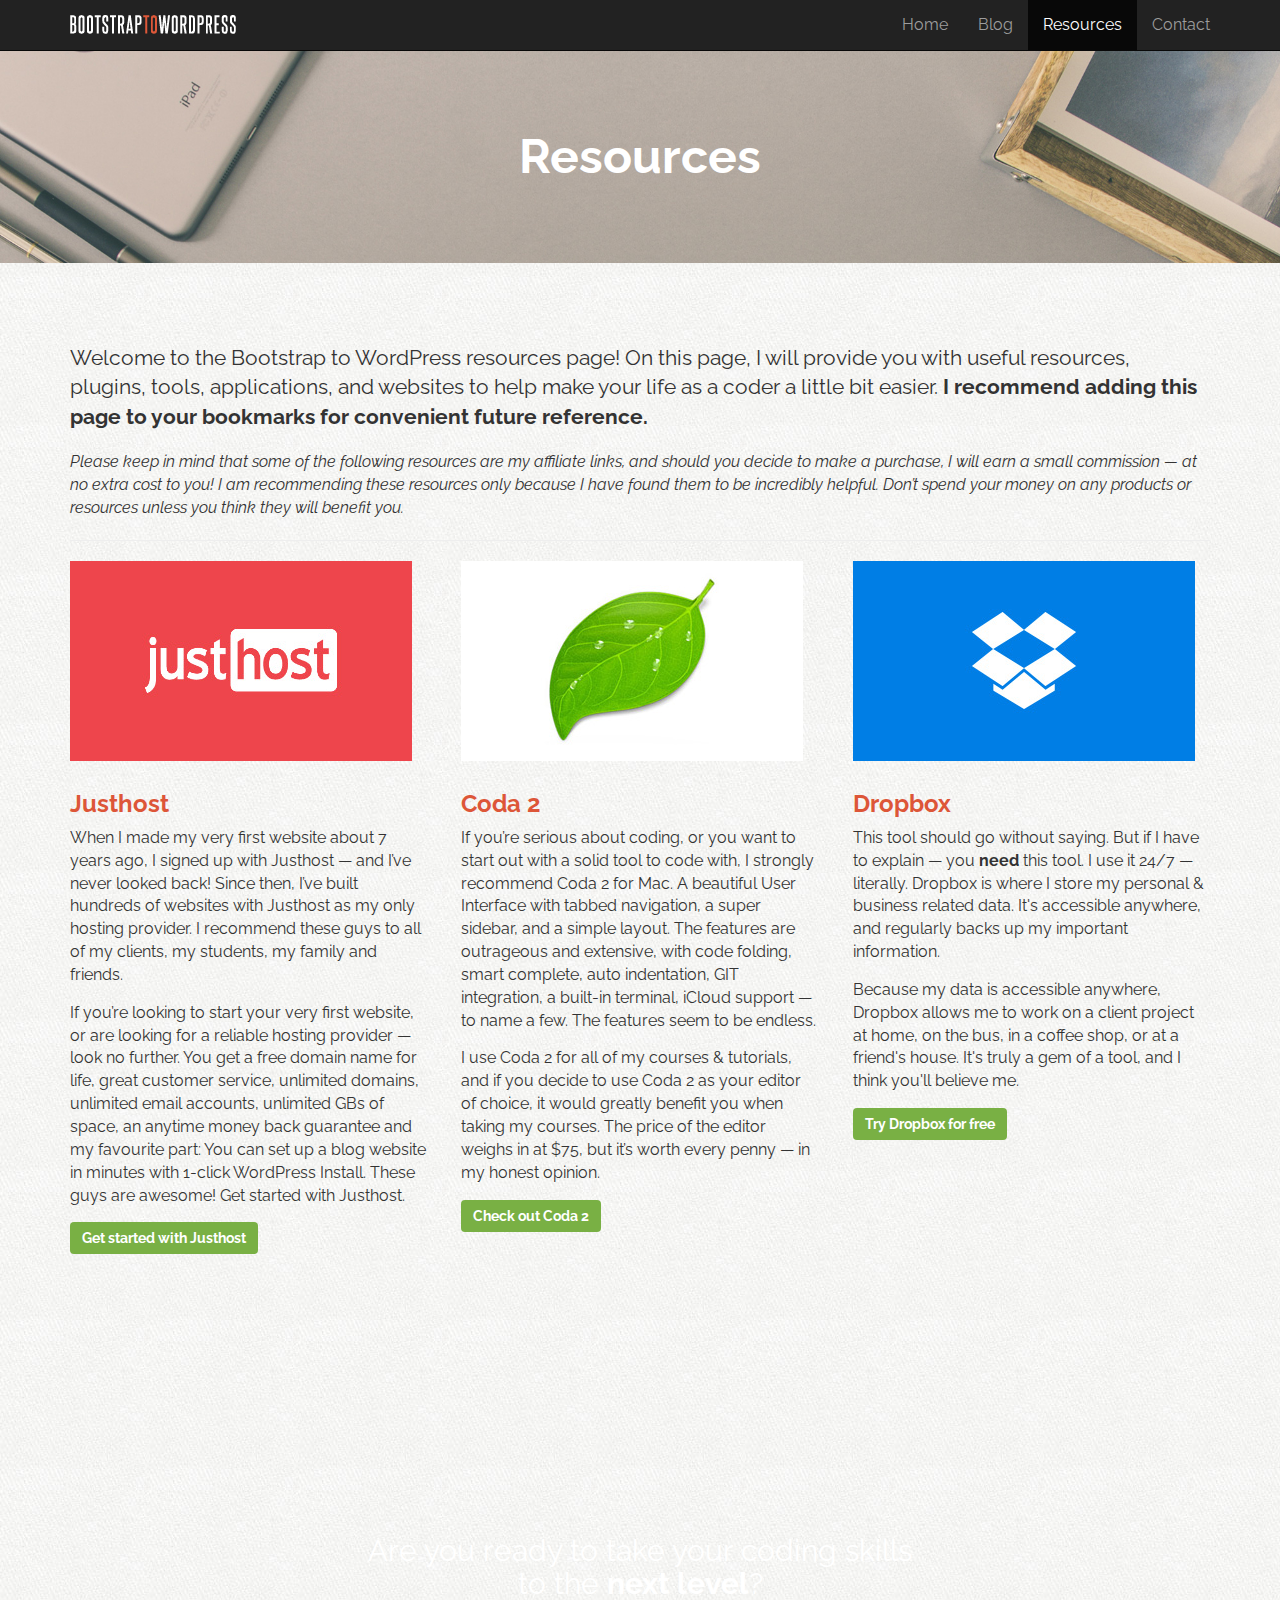
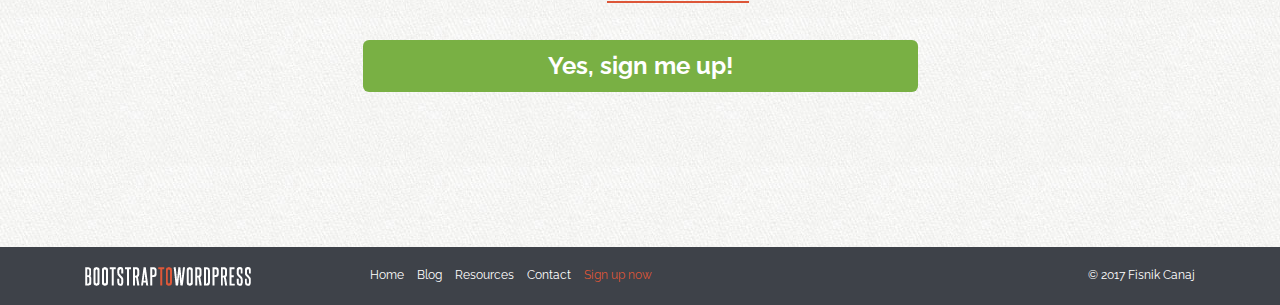
<file: resources.html>
<!DOCTYPE html>

<html>

    <head>
        <meta http-equiv="Content-Type" content="text/html; charset=UFC-8">
        <meta charset="utf-8">
        <meta name="viewport" content="width=device-width, initial-scale=1">
        <meta name="description" content="">
        <meta name="author" content="Fisnik Canaj">

        <link rel="icon" href="assets/img/favicon.ico">
        <link rel="stylesheet" href="assets/css/font-awesome/css/font-awesome.min.css">
        <link rel="stylesheet" href="assets/css/bootstrap.min.css">
        <!-- Google fonts Raleway -->
        <link href="https://fonts.googleapis.com/css?family=Raleway:400,700" rel="stylesheet">
        <link rel="stylesheet" href="assets/css/main.css">
        <title>Bootstrap to WordPress</title>

    <!--[if lt IE 9]>
        <script src="https://cdnjs.cloudflare.com/ajax/libs/html5shiv/3.7.3/html5shiv.min.js"></script>
        <![endif]-->

    </head>

    <body class="full-width resources">
    
        <header class="site-header" role="banner">
    
            <!-- NAVBAR
    		================================================== -->
            <div class="navbar-wrapper">
    
                <div class="navbar navbar-inverse navbar-fixed-top" role="navigation">
                    <div class="container">
                        <div class="navbar-header">
                            <button type="button" class="navbar-toggle" data-toggle="collapse" data-target=".navbar-collapse">
                                <span class="sr-only">Toggle navigation</span>
                                <span class="icon-bar"></span>
                                <span class="icon-bar"></span>
                                <span class="icon-bar"></span>
                            </button>
                            <a class="navbar-brand" href="/">
                                <img src="assets/img/logo.png" alt="Bootstrap to Wordpress">
                            </a>
                        </div>
                        <div class="navbar-collapse collapse">
                            <ul class="nav navbar-nav navbar-right">
                                <li>
                                    <a href="index.html">Home</a>
                                </li>
                                <li>
                                    <a href="blog.html">Blog</a>
                                </li>
                                <li class="active">
                                    <a href="resources.html">Resources</a>
                                </li>
                                <li>
                                    <a href="contact.html">Contact</a>
                                </li>
                            </ul>
                        </div>
                    </div>
                </div>
    
            </div>
        </header>
    
    
        <!-- FEATURE IMAGE
    	================================================== -->
        <section class="feature-image feature-image-default" data-type="background" data-speed="2">
            <h1>Resources</h1>
        </section>
    
    
        <!-- MAIN CONTENT
    	================================================== -->
        <div class="container">
            <div class="row" id="primary">
    
                <div id="content" class="col-sm-12">
    
                    <section class="main-content">
                        <p class="lead">Welcome to the Bootstrap to WordPress resources page! On this page, I will provide you with useful resources,
                            plugins, tools, applications, and websites to help make your life as a coder a little bit easier.
                            <strong>I recommend adding this page to your bookmarks for convenient future reference.</strong>
                        </p>
    
                        <p>
                            <em>Please keep in mind that some of the following resources are my affiliate links, and should you decide
                                to make a purchase, I will earn a small commission &mdash; at no extra cost to you! I am recommending
                                these resources only because I have found them to be incredibly helpful. Don&rsquo;t spend your
                                money on any products or resources unless you think they will benefit you.</em>
                        </p>
    
                        <hr>
    
                        <div class="resource-row clearfix">
                            <div class="resource">
                                <img src="assets/img/justhost-logo.jpg" alt="Justhost">
                                <h3>
                                    <a href="http://bradhussey.ca/justhost">Justhost</a>
                                </h3>
                                <p>When I made my very first website about 7 years ago, I signed up with Justhost &mdash; and I&rsquo;ve
                                    never looked back! Since then, I&rsquo;ve built hundreds of websites with Justhost as my
                                    only hosting provider. I recommend these guys to all of my clients, my students, my family
                                    and friends.</p>
                                <p>If you&rsquo;re looking to start your very first website, or are looking for a reliable hosting
                                    provider &mdash; look no further. You get a free domain name for life, great customer service,
                                    unlimited domains, unlimited email accounts, unlimited GBs of space, an anytime money back
                                    guarantee and my favourite part: You can set up a blog website in minutes with 1-click WordPress
                                    Install. These guys are awesome! Get started with Justhost.</p>
                                <a href="http://bradhussey.ca/justhost" class="btn btn-success">Get started with Justhost</a>
                            </div>
                            <div class="resource">
                                <img src="assets/img/coda2-logo.jpg" alt="Coda 2">
                                <h3>
                                    <a href="http://bradhussey.ca/coda2">Coda 2</a>
                                </h3>
                                <p>If you&rsquo;re serious about coding, or you want to start out with a solid tool to code with,
                                    I strongly recommend Coda 2 for Mac. A beautiful User Interface with tabbed navigation, a
                                    super sidebar, and a simple layout. The features are outrageous and extensive, with code
                                    folding, smart complete, auto indentation, GIT integration, a built-in terminal, iCloud support
                                    &mdash; to name a few. The features seem to be endless.</p>
                                <p>I use Coda 2 for all of my courses &amp; tutorials, and if you decide to use Coda 2 as your editor
                                    of choice, it would greatly benefit you when taking my courses. The price of the editor weighs
                                    in at $75, but it&rsquo;s worth every penny &mdash; in my honest opinion.</p>
                                <a href="http://bradhussey.ca/coda2" class="btn btn-success">Check out Coda 2</a>
                            </div>
                            <div class="resource">
                                <img src="assets/img/dropbox-logo.jpg" alt="Dropbox">
                                <h3>
                                    <a href="http://bradhussey.ca/getdropbox">Dropbox</a>
                                </h3>
                                <p>This tool should go without saying. But if I have to explain &mdash; you
                                    <strong>need</strong> this tool. I use it 24/7 &mdash; literally. Dropbox is where I store my personal
                                    &amp; business related data. It's accessible anywhere, and regularly backs up my important
                                    information.</p>
                                <p>Because my data is accessible anywhere, Dropbox allows me to work on a client project at home,
                                    on the bus, in a coffee shop, or at a friend's house. It's truly a gem of a tool, and I think
                                    you'll believe me.</p>
                                <a href="http://bradhussey.ca/getdropbox" class="btn btn-success">Try Dropbox for free</a>
                            </div>
                        </div>
                    </section>
    
                </div>
                <!-- content -->
    
            </div>
            <!-- primary -->
        </div>
        <!-- container -->
    
    
        <!-- SIGN UP SECTION
    	================================================== -->
        <section id="signup" data-type="background" data-speed="5">
            <div class="container">
                <div class="row">
                    <div class="col-sm-6 col-sm-offset-3">
                        <h2>Are you ready to take your coding skills to the
                            <strong>next level</strong>?</h2>
                        <p>
                            <a href="" class="btn btn-lg btn-block btn-success">Yes, sign me up!</a>
                        </p>
                    </div>
                    <!-- end col -->
                </div>
                <!-- row -->
            </div>
            <!-- container -->
        </section>
        <!-- signup -->
    
    
        <!-- FOOTER
    	================================================== -->
        <footer>
            <div class="container">
                <div class="col-sm-3">
                    <p>
                        <a href="/">
                            <img src="assets/img/logo.png" alt="Bootstrap to Wordpress">
                        </a>
                    </p>
                </div>
                <!-- end col -->
                <div class="col-sm-6">
                    <nav>
                        <ul class="list-unstyled list-inline">
                            <li>
                                <a href="">Home</a>
                            </li>
                            <li>
                                <a href="">Blog</a>
                            </li>
                            <li>
                                <a href="">Resources</a>
                            </li>
                            <li>
                                <a href="">Contact</a>
                            </li>
                            <li class="signup-link">
                                <a href="">Sign up now</a>
                            </li>
                        </ul>
                    </nav>
                </div>
                <!-- end col -->
                <div class="col-sm-3">
                    <p class="pull-right">&copy; 2017 Fisnik Canaj</p>
                </div>
                <!-- end col -->
            </div>
            <!-- container -->
        </footer>
    
    
        <!-- MODAL
    	================================================== -->
        <div class="modal fade" id="myModal" tabindex="-1" role="dialog" aria-labelledby="myModalLabel" aria-hidden="true">
            <div class="modal-dialog">
                <div class="modal-content">
                    <div class="modal-header">
                        <button type="button" class="close" data-dismiss="modal">
                            <span aria-hidden="true">&times;</span>
                            <span class="sr-only">Close</span>
                        </button>
                        <h4 class="modal-title" id="myModalLabel">
                            <i class="icon icon-envelope-alt"></i> Subscribe to our Mailing List</h4>
                    </div>
                    <div class="modal-body">
                        <p>Simply enter your name and email! As a thank you for joining us, we're going to give you one of our best-selling
                            courses,
                            <em>for free!</em>
                        </p>
    
                        <form class="form-inline" role="form">
                            <div class="form-group">
                                <label class="sr-only" for="subscribe-name">Your first name</label>
                                <input type="text" class="form-control" id="subscribe-name" placeholder="Your first name">
                            </div>
                            <div class="form-group">
                                <label class="sr-only" for="subscribe-email">and your email</label>
                                <input type="text" class="form-control" id="subscribe-email" placeholder="and your email">
                            </div>
                            <input type="submit" class="btn btn-danger" value="Subscribe!">
                        </form>
    
                        <hr>
    
                        <p>
                            <small>By providing your email you consent to receiving occasional promotional emails &amp; newsletters.
                                <br>No Spam. Just good stuff. We respect your privacy &amp; you may unsubscribe at any time.</small>
                        </p>
                    </div>
                    <!-- modal-body -->
                </div>
                <!-- modal-content -->
            </div>
            <!-- modal-dialog -->
        </div>
        <!-- modal -->


        <script src="https://ajax.googleapis.com/ajax/libs/jquery/3.2.1/jquery.min.js"></script>
        <script src="assets/js/bootstrap.min.js"></script>
        <script src="assets/js/main.js"></script>
    </body>

</html>
</file>
<file: assets/css/main.css>
/* COLOUR REFERENCES

Green:		#79b044
Salmon:		#dd5638
Blue Gray:  #3e4249

*/

/* ==== GENERAL ==== */

body {
	margin-top: 50px;
	font-family: 'proxima-nova', 'Raleway', Helvetica, sans-serif;
	font-size: 16px;
	background: url('../img/title.jpg') top left repeat;
}

/* ==== GLOBAL ==== */

h1,h2,h3,h4,h5,h6 {
	-webkit-font-smoothing: antialiased;
	text-rendering: optimizelegibility;
	font-weight: bold;
}

h1 {
	font-size: 3em;
}

h1,h2 {
	margin: 0 0 40px;
}

h3 {
	margin: 20px 0;
}

h4 {
	font-size: 18px;
}

p.lead {
	font-weight: normal;
}

p {
	margin: 0 0 15px;
}

a:link, a:visited {
	color: #dd5638;
}

a:hover {
	text-decoration: none;
	color: #c9302c;
}

blockquote {
	padding: 0;
	border: none;
	font-style: italic;
	text-align: left;
}

blockquote cite {
	display: block;
	color: #777;
	margin: 15px 0 0 0;
}

blockquote:before {
	display: none;
}

img {
	max-width: 100%;
}

button, input, .btn, a.btn {
	-webkit-font-smoothing: antialiased;
	text-rendering: optimizelegibility;
	color: white;
}

.btn {
	font-weight: bold;
}

.btn:focus {
	outline: none;
}

.btn-success {
	background: #79b044;
	border: none;
}

.btn-success:hover {
	background: #6a9b3d;
	border-color: #6a9b3d;
}

.btn-danger {
	background-color: #dd5638;
	border-color: #d95131;
}

.text-danger, li.text-danger a {
	color: #dd5638;
}

a.text-danger:hover {
	color: #e55939;
}

.modal-content{
	background: url('../img/title.jpg') top left repeat;
}

.badge.social {
	background: #ccc;
	font-size: 24px;
	height: 40px;
	width: 40px;
	text-align: center;
	line-height: 42px;
	margin: 0 5px 20px 0;
	padding: 0;
	-webkit-border-radius: 50px;
	-moz-border-radius: 50px;
	border-radius: 50px;
	color: white;
}

.badge.social.twitter:hover {
	background: #55acee;
}

.badge.social.facebook:hover {
	background: #3b5998;
}

.badge.social.gplus:hover {
	background: #db4b39;
}

/* === CUSTOM ICON SPRITES === */

i.ci {
	display: inline-block;
	height: 40px;
	width: 40px;
	background: url('../img/icon-sprite.png') no-repeat;
}

.ci.ci-computer 	{ background-position: 0 0; }
.ci.ci-watch		{ background-position: -40px 0; }
.ci.ci-calendar		{ background-position: -80px 0; }
.ci.ci-community	{ background-position: -120px 0; }
.ci.ci-instructor	{ background-position: -160px 0; }
.ci.ci-device		{ background-position: -200px 0; }

/* ==== FORMS ==== */

label {
	display: block;
	font-weight: bold;
}

input[type="text"],
input[type="email"],
input[type="url"],
input[type="password"],
input[type="search"],
textarea {
	color: #666;
	border: 1px solid #ccc;
	border-radius: 3px;
	display: block;
	-moz-box-sizing: border-box;
	-webkit-box-sizing: border-box;
	box-sizing: border-box;
	width: 100%;
	padding: 6px 12px;
}

input[type="submit"],
button[type="submit"] {
	display: inline-block;
	margin-bottom: 0;
	font-size: 18px;
	font-weight: bold;
	line-height: 1.33;
	text-align: center;
	white-space: nowrap;
	vertical-align: middle;
	cursor: pointer;
	-webkit-user-select: none;
	-moz-user-select: none;
	-ms-user-select: none;
	user-select: none;
	background-image: none;
	border: none;
	border-radius: 6px;
}

input[type="submit"]:hover,
button[type="submit"]:hover {
	outline: none;
	border: none;
	background: #aaa;
}

form.search-form .form-group {
	margin: 0;
}

form.search-form .input-group {
	width: 100%;
}

form.search-form .input-group input[type="search"],
form.search-form .input-group input[type="text"] {
	width: 70%;
}

form.search-form .input-group input[type="submit"] {
	width: 30%;
	border-top-left-radius: 0;
	border-bottom-left-radius: 0;
	float: right;
}

form textarea {
	width: 100%;
	border: 1px solid #ccc;
	-webkit-box-shadow: inset 0 1px 1px rgba(0,0,0,.075);
	box-shadow: inset 0 1px 1px rgba(0,0,0,.075);
}

/* ==== HERO ==== */

#hero {
	background: url('../img/hero-bg.jpg') 50% 0 repeat fixed;
	min-height: 500px;
	position: relative;
	display: table;
	width: 100%;
	padding: 40px 0;
	color: white;
	-webkit-font-smoothing: antialiased;
	text-rendering: optimizelegibility;
}

#hero article { 
  width: 100%;
  text-align: center;
  display: table-cell;
  vertical-align: middle;
}

#hero .hero-text {
	margin-top: 30px;
}

#price-timeline {
	margin: 30px 0 60px;
	text-align: center;
}

#price-timeline .price {
	display: inline-block;
	width: 30%;
	margin: 0 2% 0 0;
	background: #3e4249;
	padding: 10px 20px 30px;
	position: relative;
	vertical-align: top;
}

#price-timeline .price.active {
	background: #dd5638;
}

#price-timeline .price span {
	background: #101010;
	display: block;
	height: 70px;
	width: 70px;
	text-align: center;
	line-height: 70px;
	font-weight: bold;
	font-size: 24px;
	border-radius: 100%;
	-webkit-border-radius: 100%;
	-moz-border-radius: 100%;
	position: absolute;
	bottom: -35px;
	left: 50%;
	margin-left: -35px;
}

#price-timeline h4 {
	margin: 0 0 10px;
}

#price-timeline h4 small {
	color: white;
	font-weight: bold;
	display: block;
}


/* ==== LAYOUT ==== */

.row + .row {
	margin-top: 20px;
}

section {
	padding: 80px 0;
}

.section-header {
	text-align: center;
}

section h2 {
	margin: 20px 0 40px;
}

section h3 {
	margin: 30px 0 10px;
}

section.main-content {
	padding: 40px 0;
}

#primary {
	padding-top: 40px;
	padding-bottom: 40px;
}

.feature-image {	
	display: table;
	width: 100%;
}

.feature-image-default {
	background: url('../img/stuff-feature.jpg') no-repeat;
	background-size: cover;
}

.feature-image-default-alt {
	background: url('../img/hipster-stuff.jpg') no-repeat;
	background-size: cover;
}

.feature-image h1 {
	display: table-cell;
	vertical-align: middle;
	text-align: center;
	color: white;
}

#optin {
	background: #3e4249;
	padding: 20px 0;
	color: white;
	-webkit-font-smoothing: antialiased;
	text-rendering: optimizelegibility;
	font-size: 1.2em;
}

#optin p {
	margin: 7px 0 0 0;
}

#course-features {
	background: #3e4249;
	color: white;
	text-align: center;
}

#who-benefits {
	background: white;
}

#project-features {
	text-align: center;
}

#featurette {
	background: url('../img/stuff-bg.jpg') 50% 100% repeat fixed;
	background-size: cover;
	text-align: center;
	color: white;
}

#instructor {
	background: white url('../img/brad-elvis.png') 90% -10px no-repeat;
}

#instructor h2 {
	margin: 0 0 20px;
}

#instructor .num {
	display: table;
	font-size: 30px;
	font-weight: bold;
	color: white;
	line-height: 24px;
	height: 140px;
	width: 140px;
	text-align: center;
	background: #dd5638;
	-webkit-border-radius: 100%;
	-moz-border-radius: 100%;
	border-radius: 100%;
	-webkit-font-smoothing: antialiased;
	text-rendering: optimizelegibility;
}

#instructor .num .num-content {
	display: table-cell;
	vertical-align: middle;
}

#instructor .num span {
	display: block;
	font-size: 20px;
	font-weight: normal;
}

#kudos {
	text-align: center;
}

.testimonial {
	margin-bottom: 60px;
}

.testimonial img {
	border-radius: 50%;
}

#signup {
	text-align: center;
	background: url('../img/hipster-stuff.jpg') center center repeat fixed;
	background-size: cover;
	color: white;
	padding: 140px 0;
}

#signup h2 {
	font-weight: normal;
}

#signup h2 strong {
	border-bottom: solid 2px #dd5638;
}

#signup .btn {
	font-size: 24px;
}

footer {
	background: #3e4249;
	color: white;
	padding: 20px 0 10px;
	font-size: 12px;
}

footer p {
	margin: 0;
}

footer a:link, footer a:visited {
	color: white;
}

footer a:hover {
	color: #dd5638;
}

footer li.signup-link a {
	color: #dd5638;
}

footer li.signup-link a:hover {
	font-weight: bold;
}

/* ==== BLOG ==== */

.post, .widget, #comments {
	position: relative;
	border: solid 1px #ddd;
	background: white;
	margin: 0 0 40px;
	-webkit-border-radius: 4px;
	-moz-border-radius: 4px;
	border-radius: 4px;
}

.post header,
.post .post-excerpt,
.post .post-body,
#comments .comments-wrap {
	padding: 20px;
}

.post header h3 {
	margin: 0 0 15px;
	padding: 0 0 15px;
	border-bottom: solid 1px #ddd;
}

.post header h1 {
	margin: 0 0 15px;
	padding: 0 0 15px;
	border-bottom: solid 1px #ddd;
	font-size: 24px;
}

.post-image {
	height: auto;
}

.post-details {
	font-size: 12px;
	width: 90%;
}

.post-details i.fa {
	padding-left: 10px;
}

.post-details i.fa:first-child {
	padding: 0;
}

/* === COMMENTS === */

.post-comments-badge {
	height: 70px;
	width: 70px;
	position: absolute;
	top: 25px;
	right: 20px;
	border: none;
	-webkit-border-radius: 100px;
	-moz-border-radius: 100px;
	border-radius: 100px;
	background: #79b044;
	text-align: center;
	display: table;
}

.post-comments-badge a {
	display: table-cell;
	vertical-align: middle;
	color: white;
	font-size: 20px;
	line-height: 20px;
}

.post-comments-badge i.fa {
	display: block;
	font-size: 15px;
	padding: 0;
	margin-bottom: 4px;
}

.post-comments-badge:hover {
	background-color: #8bc653;
}

#comments h3 {
	text-align: center;
}

#comments h4 {
	font-size: 1.3em;
}

#comments ol {
	list-style: none;
	padding: 0;
	margin: 0;
}

#comments ol li {
	background: rgba(0,0,0,0.02);
	padding: 10px 20px;
	margin: 10px 0;
	-webkit-border-radius: 4px;
	-moz-border-radius: 4px;
	border-radius: 4px;
	border: solid 1px rgba(0,0,0,0.03);
}

#comments ol li ol.children {
	padding: 0;
	list-style: none;
	font-size: 0.96em;
}

#leave-comment {
	margin: 40px 0 0;
	padding: 20px 0 0;
	border-top: solid 1px #eee;
}

/* === RESOURCES === */

.resource {
	width: 31.33333333%;
	float: left;
	margin: 0 3% 40px 0;
}

.resource:nth-child(3n) {
	margin-right: 0;
}

/* === WIDGETS === */

.widget {
	padding: 20px;
}

.widget h4 {
	margin: 0 0 10px;
	padding: 0 0 10px;
	border-bottom: solid 1px #ddd;
}

.widget ul {
	list-style: none;
	margin: 0;
	padding: 0;
}

.widget ul li {
	margin: 0 0 5px;
}

.widget ul li:hover {
	position: relative;
	left: 1px;
}

/* ==== MEDIA QUERIES ==== */

@media screen and (max-width : 991px) {
	#instructor .container {
		background: rgba(255,255,255,0.8);
		padding: 20px;
	}
}

@media screen and (max-width : 768px) {
	.logo {
		width: 50%;
	}
	
	#optin p {
		margin: 0 0 10px;
	}
	
	#featurette iframe {
		height: 240px;
	}
	
	.resource {
		width: 48%;
		margin-right: 2%;
	}
}

@media screen and (max-width : 568px) {
	#instructor .num {
		height: 100px;
		width: 100px;
		font-size: 22px;
	}
	
	#instructor .num span {
		font-size: 16px;
	}
	
	.resource {
		width: 100%;
		margin-right: 0;
	}
}
</file>
